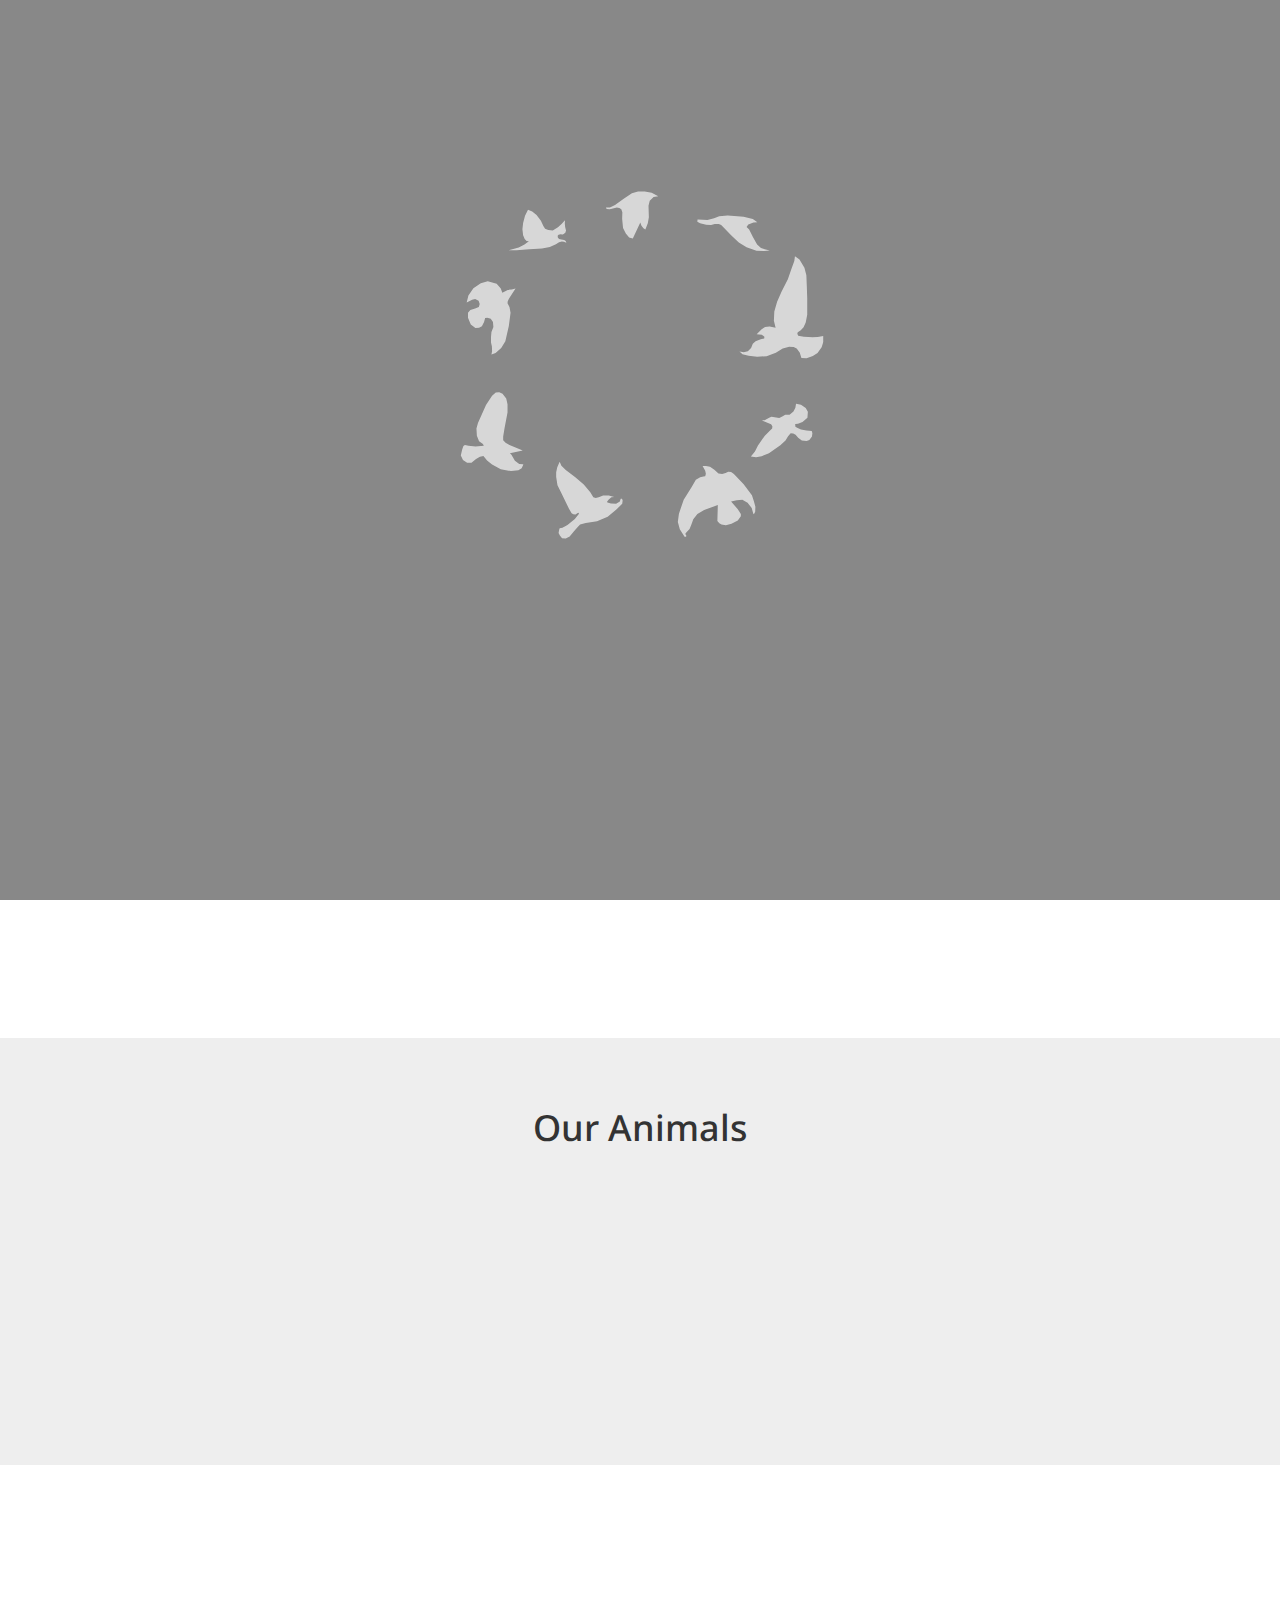
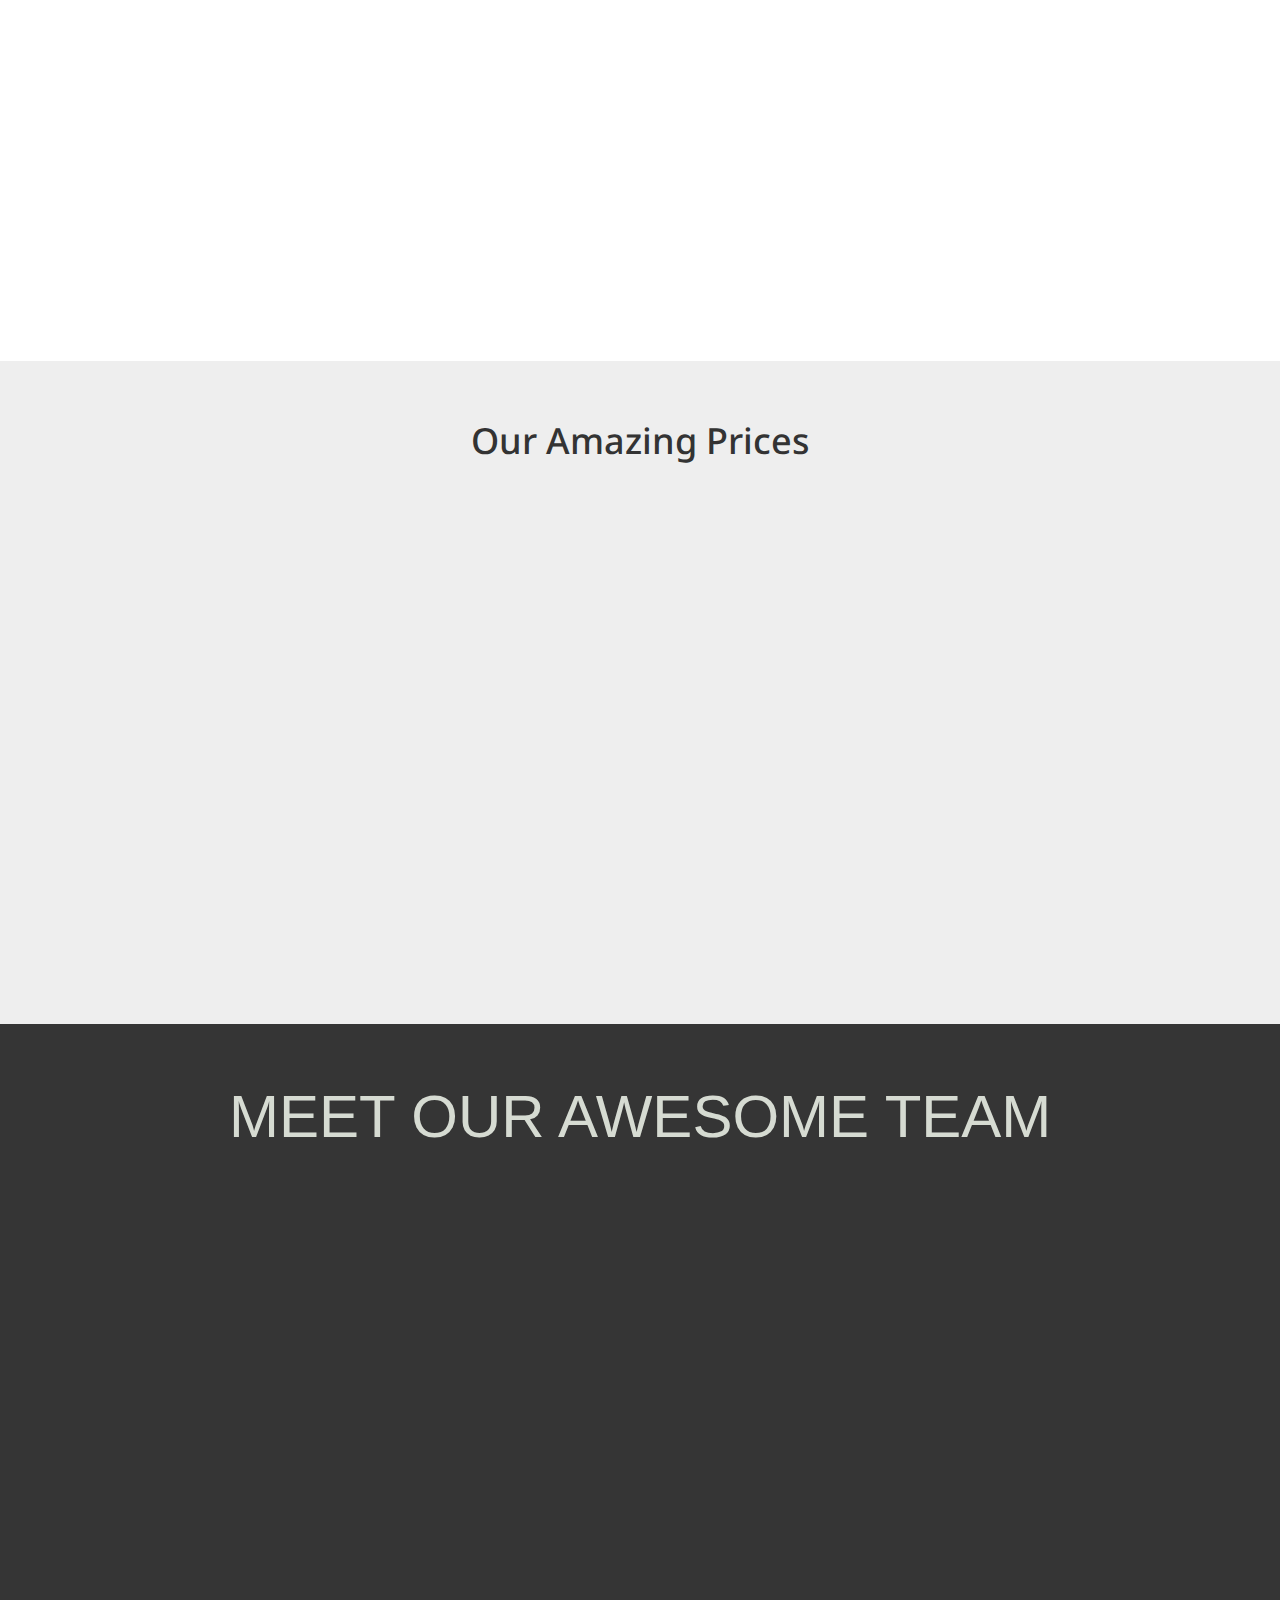
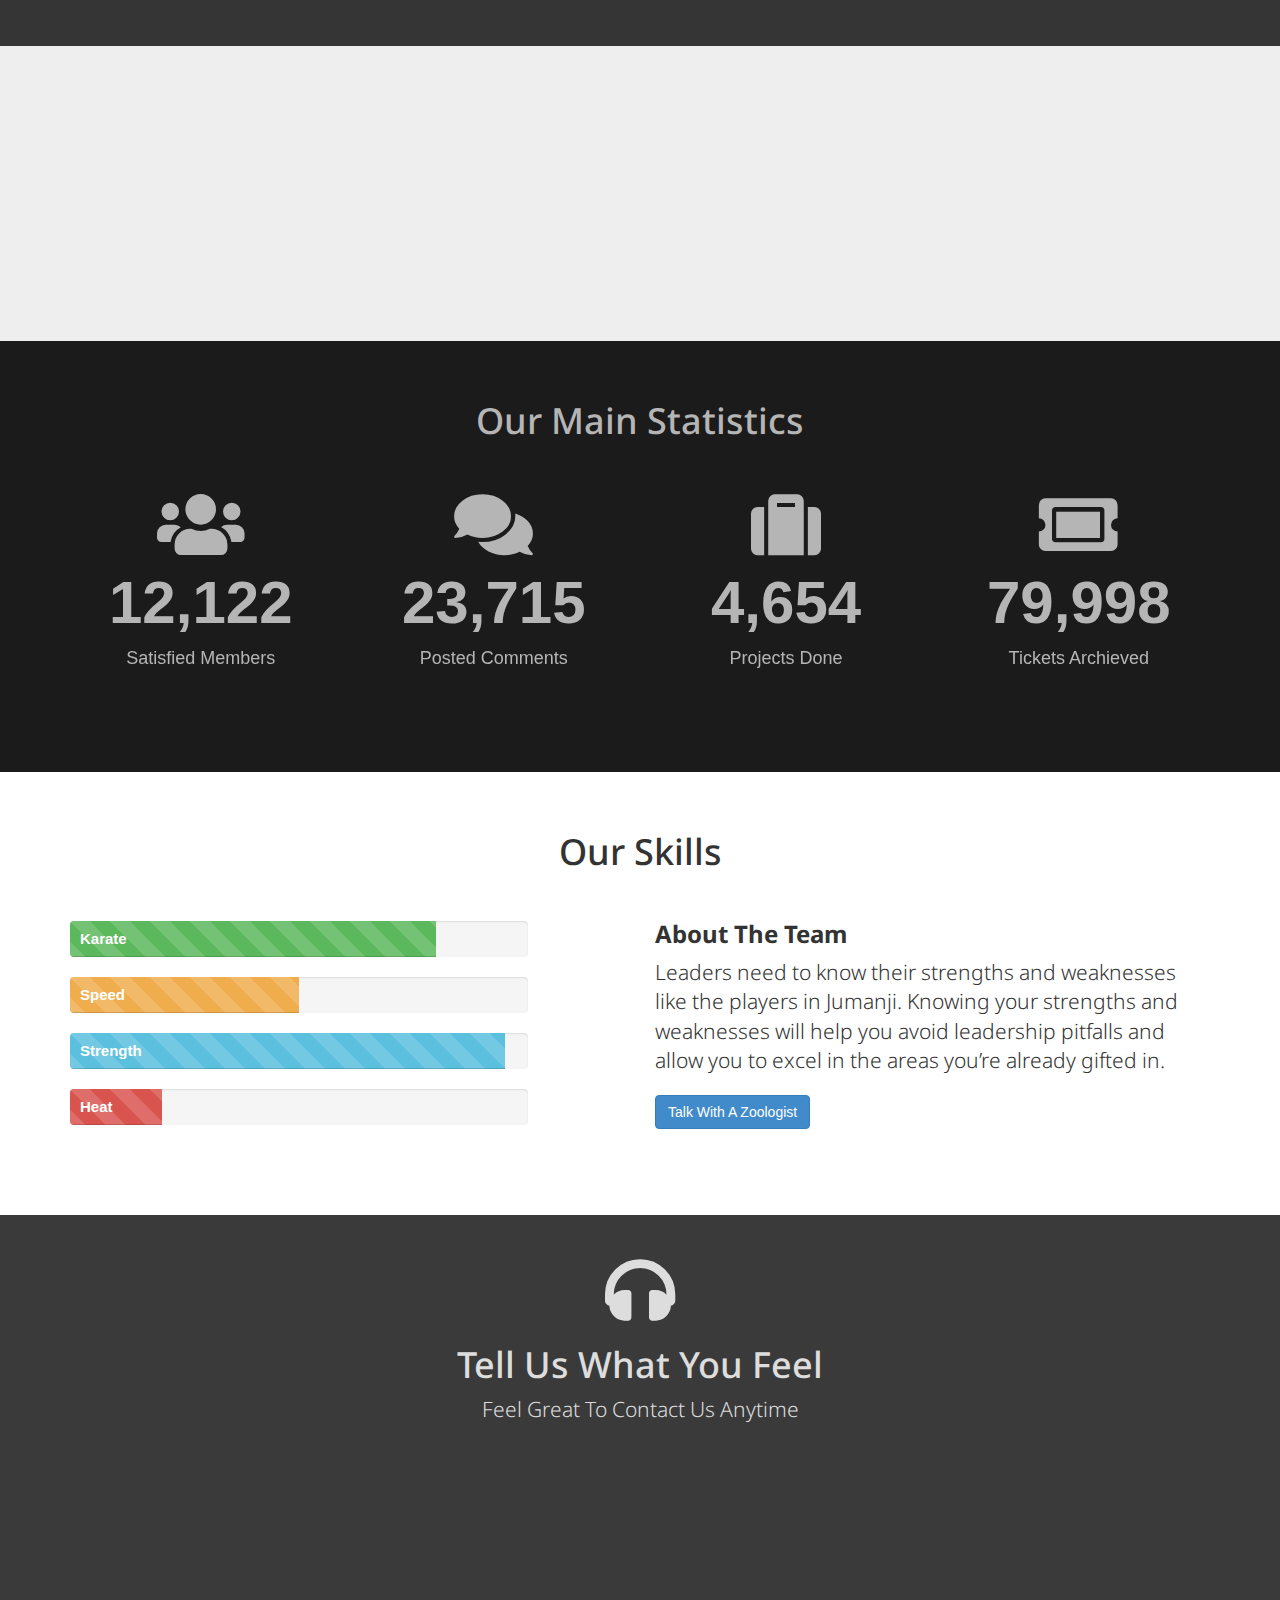
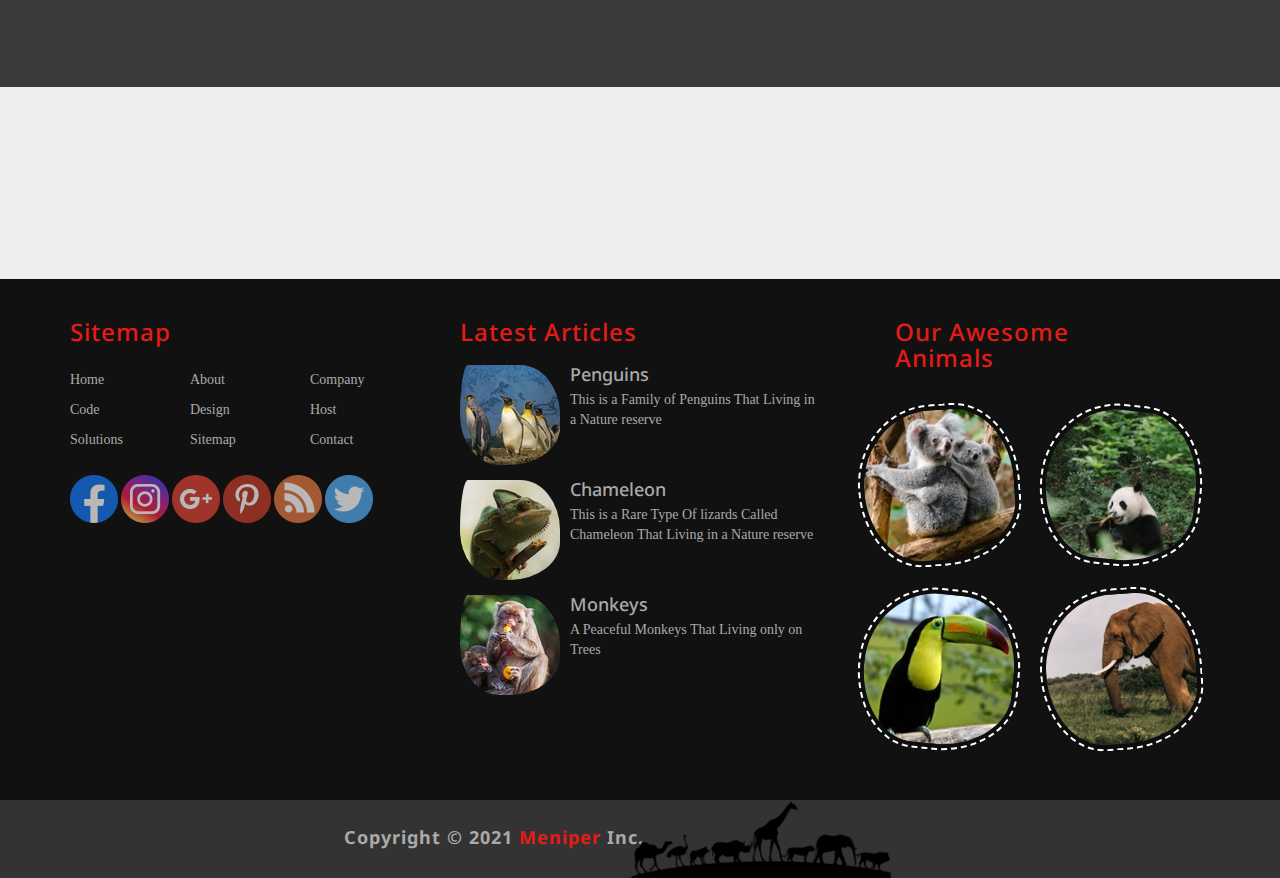
<file: index.html>
<!DOCTYPE html>
<html lang="en">
    <head>
        <meta charset="UTF-8" />
        <!-- IE Compatibility Meta -->
        <meta http-equiv="X-UA-Compatible" content="IE=edge">
        <!-- First Mobile Meta -->
        <meta name="viewport" content="width=device-width, initial-scale=1">
        <title>Bootstrap 3 Design [1] Home</title>
        <link rel='stylesheet' href='css/bootstrap.css' />
        <link rel='stylesheet' href='https://use.fontawesome.com/releases/v5.0.4/css/all.css' />
        <link rel='stylesheet' href='css/style.css' />
        <link rel='stylesheet' href='css/media.css'>
        <link rel='stylesheet' href='css/default_theme.css' />
        <link rel='stylesheet' href='css/hover.css' />
        <link rel='stylesheet' href='css/animate.css' />
        <link rel='stylesheet' href='http://fonts.cdnfonts.com/css/cf-jungle' />
        <link rel='stylesheet' href='http://fonts.googleapis.com/css?family=Droid+Sans:400,700' />
        <link rel='stylesheet' href='http://fonts.googleapis.com/css?family=Raleway:900' />        
        <!-- [if It IE9] -->
        <script src="js/html5shiv.min.js"></script>
        <script src="js/respond.min.js"></script>
        <![endif]-->
    </head>
    <body>
        
        <!-- Start Section Tool Box -->
        
        <section class="option-box">
            <div class="color-option">
                <h4>Color Option</h4>
                <ul class="list-unstyled">
                    <li data-value="css/default_theme.css"></li>
                    <li data-value="css/pink_theme.css"></li>
                    <li data-value="css/limegreen_theme.css"></li>
                    <li data-value="css/yellow_theme.css"></li>
                    <li data-value="css/blue_theme.css"></li>
                </ul>
            </div>
            <i class="fas fa-cog fa-3x gear-check"></i>
        </section>
        
        <!-- End Section Tool Box -->
        
        
        <!-- Start our Navbar -->
        
        <nav class="navbar navbar-inverse navbar-fixed-top" role="navigation">         
          <div class="container">
            <div class="navbar-header">               
              <button type="button" class="navbar-toggle" data-toggle="collapse" data-target="#ournavbar">
                <span class="sr-only">Toggle navigation</span>
                <span class="icon-bar"></span>
                <span class="icon-bar"></span>
                <span class="icon-bar"></span>
              </button>          
              <a class="navbar-brand hvr-bounce-in" href="#">MENIPER<span>ZOO</span></a>
                <img class="header-logo img-responsive hidden-sm" src="images/site-logo-09.png">
            </div>
            <div class="collapse navbar-collapse" id="ournavbar">                
              <ul class="nav navbar-nav navbar-right">                
                <li class="active"><a href="index.html">Home</a></li>                
                <li><a href="about.html">About</a></li>
                <li><a href="faq.html">FAQ</a></li>                             
                <li><a href="map.html">Map</a></li>
                <li class="dropdown">
                  <a href="#" class="dropdown-toggle" data-toggle="dropdown">Services <span class="caret"></span></a>
                  <ul class="dropdown-menu" role="menu">
                    <li><a href="#">Location</a></li>
                    <li><a href="#">Free WIFI</a></li>
                    <li><a href="#">Safeguarding</a></li>
                    <li class="divider"></li>
                    <li><a href="#">Contact us</a></li>
                  </ul>               
                </li>                  
              </ul>                                  
            </div>           
          </div><!-- End Of The Container -->       
        </nav>
        
        <!-- End Of Our Navbar -->
        
        <!-- Start Carousel -->
        
        <div id="myslide" class="carousel slide hidden-xs" data-ride="carousel">
          <!-- Indicators -->
          <ol class="carousel-indicators">
            <li data-target="#myslide" data-slide-to="0" class="active"></li>
            <li data-target="#myslide" data-slide-to="1"></li>
            <li data-target="#myslide" data-slide-to="2"></li>
            <li data-target="#myslide" data-slide-to="3"></li>
          </ol>
        
          <!-- Wrapper for slides -->
          <div class="carousel-inner">
            
            <div class="item active">
              <img src="images/011.jpg" alt="Giraffe">
              <div class="carousel-caption hidden-xs wow fadeInDownBig" data-wow-delay="3s">
                <div class="Giraffe-new-class">
                <h1>Giraffe</h1>
                <p>I'm Taller Than You And You Know It ... HAHAHA</p>
                </div>
              </div>
            </div>
            
            <div class="item">
              <img src="images/022.jpg" alt="Cheetah">
              <div class="carousel-caption hidden-xs wow fadeInUp" data-wow-delay="1s">
                <div class="Cheetah-new-class">
                <h1>Cheetah</h1>
                <p class="lead">I'm The Fastest on This Planet</p>
                </div>
              </div>
            </div>
            
            <div class="item">
              <img src="images/033.jpg" alt="Rhino">
              <div class="carousel-caption hidden-xs wow hinge" data-wow-delay="4.5s">
                <div class="Rhino-new-class">
                <h1>Rhino</h1>
                <p class="lead">Stay Away From My Face!</p>
                </div>
              </div>
            </div>
            
            <div class="item">
              <img src="images/044.jpg" alt="Crocodile">
              <div class="carousel-caption hidden-xs wow fadeInLeftBig" data-wow-delay="1s">
                <div class="Crocodile-new-class">
                <h1>Crocodile</h1>
                <p>Call Me Kahawy.</p>
                <div class="btn btn-danger">Enter The Wilderness</div>
                </div>
              </div>
            </div>  

          </div>
        
          <!-- Controls -->
          <a class="left carousel-control" href="#myslide" role="button" data-slide="prev">
            <span class="glyphicon glyphicon-chevron-left"></span>
          </a>
          
          <a class="right carousel-control" href="#myslide" role="button" data-slide="next">
            <span class="glyphicon glyphicon-chevron-right"></span>
          </a>
          
        </div>        
        
        <!-- End Carousel -->
        
        <!-- Start Section About -->
        
        <section class="about text-center  wow bounceIn" data-wow-duration="2s" data-wow-offset="300">
            <h1>Visit Our New Zoo <span>Meniper'Tourism Inc.</span></h1>
            <p class="lead">Welcome To The Best ZOO Ever That Built-up By Meniper'Company With<strong> Bootstap</strong> 3.2.0 EST.2021 </p>
        </section>
        
        <!-- End Section About -->
        
        <!-- Start Section Features -->
        
        <section class="features text-center">
            <div class="container">
                <h2 class="h1">Our Animals</h2>
                <div class="row">
                    
                    <div class="col-lg-3 col-md-6">
                        
                        <div class="feat wow bounceInLeft" data-wow-duration="2s" data-wow-offset="100">
                            <span class="glyphicon glyphicon-tree-conifer"></span>
                            <h4>Giraffe</h4>
                            <p>Lorem Ipsum is simply dummy text of the printing and typesetting industry. Lorem Ipsum has been the industry's standard dummy text ever since the 1500s.</p>
                        </div>
                        
                    </div>
                    
                    <div class="col-lg-3 col-md-6">
                        
                        <div class="feat wow bounceInUp" data-wow-duration="2s" data-wow-offset="100">
                            <span class="glyphicon glyphicon-flash"></span>
                            <h4>Cheetah</h4>
                            <p>Lorem Ipsum is simply dummy text of the printing and typesetting industry. Lorem Ipsum has been the industry's standard dummy text ever since the 1500s.</p>
                        </div>
                        
                    </div>
                    
                    <div class="col-lg-3 col-md-6">
                        
                        <div class="feat wow bounceInDown" data-wow-duration="2s" data-wow-offset="100">
                            <span class="glyphicon glyphicon-fire"></span>
                            <h4>Rhino</h4>
                            <p>Lorem Ipsum is simply dummy text of the printing and typesetting industry. Lorem Ipsum has been the industry's standard dummy text ever since the 1500s.</p>
                        </div>
                        
                    </div>
                    
                    <div class="col-lg-3 col-md-6">
                        
                        <div class="feat wow bounceInRight" data-wow-duration="2s" data-wow-offset="100">
                            <span class="glyphicon glyphicon-eye-open"></span>
                            <h4>Crocodile</h4>
                            <p>Lorem Ipsum is simply dummy text of the printing and typesetting industry. Lorem Ipsum has been the industry's standard dummy text ever since the 1500s.</p>
                        </div>
                        
                    </div>                    
                    
                </div>
            </div>
            
        </section>
          
        <!-- End Section Features -->
            
        <!-- Start Testimonials section -->
        
        <section class="testimonials text-center wow flipInY" data-wow-duration="1s" data-wow-offset="200">
            
            <!-- Start Container -->
            
            <div class="container">
                
                <h2 class="h1">What Our Clients Say</h2>
                
                <!-- Start Testimonials Carousel -->
                
                <div id="carousel_testimonials" class="carousel slide" data-ride="carousel">
                
                  
                  <div class="carousel-inner">
                    
                    <div class="item active">
                        <p class="lead">The standard chunk of Lorem Ipsum used since the 1500s is reproduced below for those interested. Sections 1.10.32 and 1.10.33 from "de Finibus Bonorum et Malorum" by Cicero are also reproduced in their exact original form, accompanied by English versions from the 1914 translation by H. Rackham.</p>
                        <span>Mariam</span>
                    </div>
                    
                    <div class="item">
                        <p class="lead">The standard chunk of Lorem Ipsum used since the 1500s is reproduced below for those interested. Sections 1.10.32 and 1.10.33 from "de Finibus Bonorum et Malorum" by Cicero are also reproduced in their exact original form, accompanied by English versions from the 1914 translation by H. Rackham.</p>
                        <span>Abo Samra</span>
                    </div>
                    
                    <div class="item">
                        <p class="lead">The standard chunk of Lorem Ipsum used since the 1500s is reproduced below for those interested. Sections 1.10.32 and 1.10.33 from "de Finibus Bonorum et Malorum" by Cicero are also reproduced in their exact original form, accompanied by English versions from the 1914 translation by H. Rackham.</p>
                        <span>Kahawy</span>
                    </div>
                    
                    <div class="item">
                        <p class="lead">The standard chunk of Lorem Ipsum used since the 1500s is reproduced below for those interested. Sections 1.10.32 and 1.10.33 from "de Finibus Bonorum et Malorum" by Cicero are also reproduced in their exact original form, accompanied by English versions from the 1914 translation by H. Rackham.</p>
                        <span>El BOB</span>
                    </div>  
        
                  </div>
                  
                  <!-- Indicators -->
                  <ol class="carousel-indicators">
                    <li data-target="#carousel_testimonials" data-slide-to="0" class="active">
                        <img src="images/avatar_055.jpg" alt="Mariam" />
                    </li>
                    <li data-target="#carousel_testimonials" data-slide-to="1">
                        <img src="images/avatar_02.jpg" alt="Abo Samra" />
                    </li>
                    <li data-target="#carousel_testimonials" data-slide-to="2">
                        <img src="images/avatar_03.jpg" alt="Kahawy" />
                    </li>
                    <li data-target="#carousel_testimonials" data-slide-to="3">
                        <img src="images/avatar_04.jpg" alt="Eng.El BoB" />
                    </li>
                  </ol>
    
                </div>        
                
                <!-- End Testimonials Carousel  -->
            
            </div>
            
            <!-- End Container -->
            
        </section>
        
        <!-- End Testimonials section -->
        
        <!-- Start Section Price Table -->
        
        <section class="price_table text-center">
            <div class="container">
                
                <h2 class="h1">Our Amazing Prices</h2>
                
                <div class="row">
                    
                    <div class="col-lg-3 col-sm-6 clo-xs-12">
                        <div class="price-box wow fadeInUp" data-wow-duration="2s" data-wow-offset="200">
                            <h2 class="text-primary">Hosting</h2>
                            <p class="center-block">$40</p>
                            <ul class="list-unstyled">
                                <li>Space: 30GB</li>
                                <li>Emails: 20</li>
                                <li>Ips: 2 IP</li>
                                <li>Databases: 10</li>
                                <li>Ftp Accounts: 5</li>
                            </ul>
                            <a herf="#" class="btn btn-primary">Order Now</a>
                        </div>
                    </div>
                    
                    <div class="col-lg-3 col-sm-6 clo-xs-12">
                        <div class="price-box wow fadeInDown" data-wow-duration="2s" data-wow-offset="200">
                            <h2 class="text-success">Vps</h2>
                            <p class="center-block">$50</p>
                            <ul class="list-unstyled">
                                <li>Space: 50GB</li>
                                <li>Emails: 30</li>
                                <li>Ips: 5 IP</li>
                                <li>Databases: 20</li>
                                <li>Ftp Accounts: 10</li>
                            </ul>
                            <a herf="#" class="btn btn-success">Order Now</a>
                        </div>
                    </div>
                    
                    <div class="col-lg-3 col-sm-6 clo-xs-12">
                        <div class="price-box wow fadeInUp" data-wow-duration="2s" data-wow-offset="200">
                            <h2 class="text-info">Dedicated</h2>
                            <p class="center-block">$70</p>
                            <ul class="list-unstyled">
                                <li>Space: 80GB</li>
                                <li>Emails: 40</li>
                                <li>Ips: 8 IP</li>
                                <li>Databases: 30</li>
                                <li>Ftp Accounts: 20</li>
                            </ul>
                            <a herf="#" class="btn btn-info">Order Now</a>
                        </div>
                    </div>
                    
                    <div class="col-lg-3 col-sm-6 clo-xs-12">
                        <div class="price-box wow fadeInDown" data-wow-duration="2s" data-wow-offset="200">
                            <h2 class="text-danger">Cloud</h2>
                            <p class="center-block">$90</p>
                            <ul class="list-unstyled">
                                <li>Space: 100GB</li>
                                <li>Emails: 50</li>
                                <li>Ips: 10 IP</li>
                                <li>Databases: 50</li>
                                <li>Ftp Accounts: 40</li>
                            </ul>
                            <a herf="#" class="btn btn-danger">Order Now</a>
                        </div>
                    </div>                   
                
                </div>
            </div>
            
        </section>
        
        <!-- End Section Price Table -->
        
        <!-- Start Section Our Team -->
        
        <section class="our_team text-center">
            <div class="team">
                <div class="container">
                    <h2 class="h1 hvr-wobble-vertical">MEET OUR AWESOME TEAM</h2>
                    <div class="row">
                        
                        <div class="col-lg-3 col-sm-6">
                            <div class="person wow pulse" data-wow-duration="1s" data-wow-offset="100">
                                <img class="img-circle hvr-grow" src="images/Karen-Gillan-02.jpg" alt="Karen Gillan" />
                                <h3>Karen Gillan</h3>
                                <p>Ruby Roundhouse aka "The Killer of Men" is once again a force to be reckoned with in The Next Level.</p>
                                <i class="fab fa-google-plus fa-2x"></i>
                                <i class="fab fa-instagram fa-2x"></i>
                                <i class="fab fa-twitter fa-2x"></i>
                                <i class="fab fa-facebook fa-2x"></i>
                            </div>
                        </div>
                        
                        <div class="col-lg-3 col-sm-6">
                            <div class="person wow pulse" data-wow-duration="1s" data-wow-offset="100">
                                <img class="img-circle hvr-shrink" src="images/Kevin-Hart-02.jpg" alt="Kevin Hart" />
                                <h3>Kevin Hart</h3>
                                <p>Dr. Bravestone, Franklin Finbar once again fulfills the role of being a useful sidekick and wealth of knowledge.</p>
                                <i class="fab fa-google-plus fa-2x"></i>
                                <i class="fab fa-instagram fa-2x"></i>
                                <i class="fab fa-twitter fa-2x"></i>
                                <i class="fab fa-facebook fa-2x"></i>
                            </div>
                        </div>
                        
                        <div class="col-lg-3 col-sm-6">
                            <div class="person wow pulse" data-wow-duration="1s" data-wow-offset="100">
                                <img class="img-circle hvr-grow"  src="images/Dwayne-Johnson-02.jpg" alt="Dwayne Johnson" />
                                <h3>Dwayne Johnson</h3>
                                <p>The famous international explorer Doctor Xavier 'Smolder' Bravestone is the main hero in the Jumanji video game.</p>
                                <i class="fab fa-google-plus fa-2x"></i>
                                <i class="fab fa-instagram fa-2x"></i>
                                <i class="fab fa-twitter fa-2x"></i>
                                <i class="fab fa-facebook fa-2x"></i>
                            </div>
                        </div>
                        
                        <div class="col-lg-3 col-sm-6">
                            <div class="person wow pulse" data-wow-duration="1s" data-wow-offset="100">
                                <img class="img-circle hvr-shrink"  src="images/Jack-Black-02.jpg" alt="Jack Black" />
                                <h3>Jack Black</h3>
                                <p>The professor Shelly Oberon returns in The Next Level and is the character who receives the most changes in the sequel.</p>
                                <i class="fab fa-google-plus fa-2x"></i>
                                <i class="fab fa-instagram fa-2x"></i>
                                <i class="fab fa-twitter fa-2x"></i>
                                <i class="fab fa-facebook fa-2x"></i>
                            </div>
                        </div>                        
                        
                    </div>
                </div>
            </div>
        </section>
        
        <!-- End Section Our Team -->
        
        <!-- Start Section Subscribe -->
        
        <section class="subscribe text-center">
            <div class="container wow fadeInUp" data-wow-duration="1s" data-wow-offset="200">
                <h2 class="h1 hvr-push">Keep In Touch</h2>
                <p class="lead">Sign Up To Become A Future Zoologist !</p>
                <form class="form-inline">
                    <input class="form-control input-lg" type="text" placeholder="Write Your Email">
                    <button class="btn btn-danger btn-lg"><i class="fas fa-edit"></i>Subscribe</button>
                </form>
            </div>
        </section>
        
        <!-- End Section Subscribe -->
        
        <!-- Start Section Statistics -->
        
        <section class="statistics text-center">
            <div class="data">
                <div class="container">
                    <h2 class="h1">Our Main Statistics</h2>
                    <div class="row">
                        
                        <div class="col-md-3 col-sm-6">
                            <div class="stats hvr-pop">
                                <i class="fas fa-users fa-5x"></i>
                                <p>12,122</p>
                                <span>Satisfied Members</span>
                            </div>
                        </div>
                        
                        <div class="col-md-3 col-sm-6">
                            <div class="stats hvr-pop">
                                <i class="fas fa-comments fa-5x"></i>
                                <p>23,715</p>
                                <span>Posted Comments</span>
                            </div>
                        </div>
                        
                        <div class="col-md-3 col-sm-6">
                            <div class="stats hvr-pop">
                                <i class="fas fa-suitcase fa-5x"></i>
                                <p>4,654</p>
                                <span>Projects Done</span>
                            </div>
                        </div>
                        
                        <div class="col-md-3 col-sm-6">
                            <div class="stats hvr-pop">
                                <i class="fas fa-ticket-alt fa-5x"></i>
                                <p>79,998</p>
                                <span>Tickets Archieved</span>
                            </div>
                        </div>                        
                        
                    </div>
                </div>
            </div>

        </section>
        
        <!-- End Section Statistics -->
        
        <!-- Start Section Our Skills -->
        
        <section class="our-skills">
            <div class="container">
                <h2 class="text-center h1">Our Skills</h2>
                <div class="row">
                    
                    <!-- Start Progress Skills -->
                    
                    <div class="col-md-5">
                        <div class="skills-progress">
                            <div class="progress">
                                <div class="progress-bar progress-bar-success progress-bar-striped active" role="progressbar" aria-valuenow="80" aria-valuemin="0" aria-vlauemax="100" style="width:80%">
                                    Karate
                                </div>
                            </div>
                            <div class="progress">
                                <div class="progress-bar progress-bar-warning progress-bar-striped" role="progressbar" aria-valuenow="50" aria-valuemin="0" aria-vlauemax="100" style="width:50%">
                                    Speed
                                </div>
                            </div>
                            <div class="progress">
                                <div class="progress-bar progress-bar-info progress-bar-striped active" role="progressbar" aria-valuenow="95" aria-valuemin="0" aria-vlauemax="100" style="width:95%">
                                    Strength
                                </div>
                            </div>
                            <div class="progress">
                                <div class="progress-bar progress-bar-danger progress-bar-striped" role="progressbar" aria-valuenow="20" aria-valuemin="0" aria-vlauemax="100" style="width:20%">
                                    Heat
                                </div>
                            </div>                                 
                        </div>
                    </div>
                    
                    <!-- End Progress Skills -->
                    
                    <!-- Start Team Info -->
                    
                    <div class="col-md-6 col-md-offset-1">
                        <div class="skills-info">
                            <h3>About The Team</h3>
                            <p class="lead">Leaders need to know their strengths and weaknesses like the players in Jumanji. Knowing your strengths and weaknesses will help you avoid leadership pitfalls and allow you to excel in the areas you’re already gifted in.</p>
                            <button type="button" class="btn btn-primary">Talk With A Zoologist</button>
                        </div>
                    </div>
                    
                    <!-- End Team Info -->                    
                    
                </div>
            </div>
        </section>
        
        <!-- End Section Our Skills -->
        
        
        <!-- Start Section Contact Us -->
        
        <section class="contact-us text-center">
            <div class="fields">
                <div class="container">
                    <div class="row">
                        <i class="fas fa-headphones fa-5x hvr-buzz-out"></i>
                        <h2 class="h1">Tell Us What You Feel</h2>
                        <p class="lead">Feel Great To Contact Us Anytime</p>
                        
                        <!-- Start Contact Form -->
                        
                        <form role="form">
                            <div class="col-md-6 wow bounceInLeft" data-wow-duration="1s" data-wow-offset="100">
                                <div class="form-group">
                                    <input type="text" class="form-control input-lg" placeholder="Username">
                                </div>
                                <div class="form-group">
                                    <input type="text" class="form-control input-lg" placeholder="Email">
                                </div>
                                <div class="form-group">
                                    <input type="text" class="form-control input-lg" placeholder="Cell Phone">
                                </div>
                            </div>
                            <div class="col-md-6 wow bounceInRight" data-wow-duration="1s" data-wow-offset="100">
                                <div class="form-group">
                                    <textarea class="form-control input-lg" placeholder="Write Your Message"></textarea>
                                </div>
                                <button type="button" class="btn btn-danger btn-lg btn-block">Contact Us</button>
                            </div>
                        </form>
                        
                        <!-- Start Contact Form -->
                    </div>
                    
                </div>
            </div>
        </section>
        
        <!-- End Section Contact Us -->
        
        <!-- Start Section Our Clients -->
        
        <div class="our-clients">
            <div class="container">
                <div class="row">
                    <ul class="list-unstyled">
                        <li class="col-md-2 col-xs-4">
                            <img class="img-responsive center-block wow bounceIn" src="images/our-clients/CNN.png" alt="CNN" data-wow-duration=".5s" data-wow-delay=".5s" />
                        </li>
                        <li class="col-md-2 col-xs-4">
                            <img class="img-responsive center-block wow bounceIn" src="images/our-clients/ABC.png" alt="ABC" data-wow-duration=".5s" data-wow-delay="1s" />
                        </li>
                        <li class="col-md-2 col-xs-4">
                            <img class="img-responsive center-block wow bounceIn" src="images/our-clients/WSJ.png" alt="WSJ" data-wow-duration=".5s" data-wow-delay="1.5s" />
                        </li>
                        <li class="col-md-2 col-xs-4">
                            <img class="img-responsive center-block wow bounceIn" src="images/our-clients/NYT.png" alt="NYT" data-wow-duration=".5s" data-wow-delay="2s" />
                        </li>
                        <li class="col-md-2 col-xs-4">
                            <img class="img-responsive center-block wow bounceIn" src="images/our-clients/time2c.png" alt="time2c" data-wow-duration=".5s" data-wow-delay="2.5s" />
                        </li>
                        <li class="col-md-2 col-xs-4">
                            <img class="img-responsive center-block wow bounceIn" src="images/our-clients/UNI.png" alt="UNI" data-wow-duration=".5s" data-wow-delay="3s" />
                        </li>
                    </ul>
                </div>
            </div>
        </div>
        
        <!-- Start Section Our Clients -->
        
        <!-- Start Section Ultimate Footer -->
        
        <section class="footer">
            <div class="container">
                <div class="row">
                    <div class="col-lg-4 col-md-6">
                        <h3>Sitemap</h3>
                        <ul class="list-unstyled three-columns">
                            <li>Home</li>
                            <li>About</li>
                            <li>Company</li>
                            <li>Code</li>
                            <li>Design</li>
                            <li>Host</li>
                            <li>Solutions</li>
                            <li>Sitemap</li>
                            <li>Contact</li>
                        </ul>
                        <ul class="list-unstyled social-list">
                            <li><img src="images/social-bookmarks/facebook-3.png" alt="Facebook">
                            <li><img src="images/social-bookmarks/instagram.png" alt="Instagram"></li>                            
                            <li><img src="images/social-bookmarks/gplus-02.png" alt="Gplus"></li>
                            <li><img src="images/social-bookmarks/pinterest.png" alt="Pinterest"></li>
                            <li><img src="images/social-bookmarks/rss.png" alt="Rss"></li>
                            <li><img src="images/social-bookmarks/twitter.png" alt="Twitter"></li>
                        </ul>
                    </div>
                    <div class="col-lg-4 col-md-6">
                        <h3>Latest Articles</h3>
                        <div class="media">
                            <a class="pull-left" href="#">
                                <img class="media-object" src="images/articals/penguins-01.jpg" alt="Penguins" />
                            </a>
                            <div class="media-body">
                                <h4 class="media-heading">
                                    Penguins
                                </h4>
                                This is a Family of Penguins That Living in a Nature reserve
                            </div>
                        </div>
                        
                        <div class="media">
                            <a class="pull-left" href="#">
                                <img class="media-object" src="images/articals/lizard-01.jpg" alt="Yellow and Green Coated Lizard" />
                            </a>
                            <div class="media-body">
                                <h4 class="media-heading">
                                    Chameleon
                                </h4>
                                This is a Rare Type Of lizards Called Chameleon That Living in a Nature reserve
                            </div>
                        </div>
                        
                        <div class="media">
                            <a class="pull-left" href="#">
                                <img class="media-object" src="images/articals/monkeys-01.jpg" alt="Monkeys" />
                            </a>
                            <div class="media-body">
                                <h4 class="media-heading">
                                    Monkeys
                                </h4>
                                A Peaceful Monkeys That Living only on Trees
                            </div>                            
                        </div>
                        
                    </div>
                    <div class="col-lg-4">
                        <div class="our-awesome-animals">
                        <h3 class="o-a-a">Our Awesome Animals</h3>
                        <img class="img-thumbnail animal-1" src="images/our-awesome-animals/koala-bears.jpg" alt="Koala" />
                        <img class="img-thumbnail animal-2" src="images/our-awesome-animals/panda.jpg" alt="Panda" />
                        <img class="img-thumbnail animal-3" src="images/our-awesome-animals/toucan.jpg" alt="touca" />
                        <img class="img-thumbnail animal-4" src="images/our-awesome-animals/elephant.jpg" alt="Elephant" />                            
                        </div>
                    </div>                    
                </div>
            </div>
            <div class="copyright text-center">
                <div class="container">
                    <div class="row">
                        <div class="copyright-text col-md-9">
                            Copyright &copy; 2021 <span>Meniper </span>Inc.
                        </div>
                        <div class="col-md-3">
                            <div class="copyright-logo hidden-md hidden-sm">
                                <img class="img-responsive" src="images/footer-logo-02.png" alt="ZOOLOGO">                                
                            </div>                            
                        </div>
                    </div>
                </div>
            </div>
        </section>
        
        <!-- End Section Ultimate Footer -->
        
        <!-- Start Section Loading -->
        
        <section class="loading-overlay">
            <svg class="spinner" viewBox="0 0 100 100" height="150px" width="150px">
              <clipPath id="clip3">
                <path d="M 43.694984,19.925946 44.437766,19.893651 45.374318,19.441523 47.053652,18.246612 48.506922,17.277765 49.637243,16.922521 H 50.864449 L 52.156245,17.180881 53.38345,17.826778 52.511488,17.955958 51.801001,18.666445 51.574937,19.570702 51.607232,20.668729 51.639526,21.73446 51.445757,22.832486 50.993629,23.995102 50.638385,23.769038 50.250846,23.220025 50.057077,22.703306 48.668397,25.642141 47.990204,25.448372 47.376601,24.737884 46.859883,23.704448 46.698409,22.057409 46.730703,20.765613 46.536934,20.248895 46.18169,19.990536 45.697267,19.893651 45.180549,20.055126 44.405471,20.248895 43.824163,20.184305 Z" />
                <path d="M 25.674436,27.805899 27.54754,27.321476 28.613271,26.740168 29.420643,26.15886 29.00081,26.09427 28.645566,25.739026 28.354912,25.060833 28.225732,23.930512 28.354912,22.767896 28.710156,21.443806 29.259169,20.34578 30.034246,20.636434 30.841618,21.314626 31.648991,22.348063 32.101119,23.349204 32.424068,23.833628 33.005376,24.091987 33.845043,24.156576 34.81389,23.542974 35.524377,22.929371 36.105685,22.283473 36.07339,22.897076 36.13798,23.510679 36.299454,24.188871 36.170275,24.57641 35.718146,24.899359 35.266018,24.867064 34.910774,24.963949 34.7493,25.157718 34.781595,25.448372 35.007659,25.739026 35.427492,25.835911 35.944211,25.932795 36.234865,26.126565 36.364044,26.449514 35.911916,26.255744 35.524377,26.223449 35.007659,26.320334 34.426351,26.707873 33.29603,27.224591 31.84276,27.515245 29.485233,27.644424 27.127706,27.805899 Z" />
                <path d="M 60.655324,22.143375 62.48733,22.223027 63.721943,21.904418 64.677772,21.506156 66.230994,21.386677 69.178134,21.625634 70.890661,22.023896 71.727012,22.62129 71.01014,22.700942 70.054311,23.059378 69.735701,23.537293 70.213615,23.975381 70.930487,25.409125 71.687185,26.763216 72.404057,27.400435 73.081103,27.639393 74.036932,27.87835 72.961624,27.958002 71.567707,27.918176 69.735701,27.280957 68.301957,26.40478 66.828387,25.010862 65.673427,23.816076 65.036208,23.13903 64.598119,22.939899 H 63.841421 L 63.164376,23.13903 62.248373,23.099204 61.133239,22.820421 60.615498,22.541637 Z" />
                <path d="M 68.421436,46.556844 69.21796,46.716149 69.974658,46.517018 70.572051,45.919625 70.890661,45.123101 71.408402,44.685012 72.364231,44.326576 73.00145,44.167271 73.041277,43.848662 72.563362,43.4504 72.085448,43.410573 71.607533,43.370747 72.523536,42.454744 73.160755,42.056482 73.997106,41.937003 75.11224,42.175961 74.79363,40.901522 74.873283,39.188995 75.391023,37.356989 76.227374,35.485157 77.382334,33.215063 78.019553,31.343231 78.57712,29.829834 78.696599,28.953658 79.53295,29.551051 80.448953,31.064447 80.807388,32.458365 80.887041,34.409849 80.966693,36.719769 V 39.746562 L 80.68791,41.220132 80.289648,42.096308 79.771907,42.653875 79.21434,43.012311 79.134687,43.291095 79.293992,43.649531 80.329474,43.848662 81.962349,43.928314 82.918178,43.888488 83.953659,43.689357 V 44.764665 L 83.63505,45.800146 82.878352,46.835628 82.002175,47.393195 80.847215,47.831283 79.891386,47.791457 79.572776,46.755975 79.015209,46.039104 78.457642,45.720494 77.621291,45.680668 76.426505,46.039104 75.152066,46.795802 73.439539,47.433021 71.687185,47.5525 70.133963,47.353369 68.979003,47.074585 Z" />
                <path d="M 72.547118,59.319829 73.081103,59.301233 73.917453,58.863144 74.355542,58.664013 75.191892,58.783492 75.789285,58.902971 76.346852,58.624187 76.904419,58.305577 77.700944,58.265751 78.417816,57.708184 78.776252,56.991312 78.89573,56.234614 79.811733,56.433745 80.68791,57.031139 81.086172,57.74801 81.00652,58.863144 80.090517,59.619843 79.254166,59.938452 78.736425,60.018105 78.776252,60.496019 79.094861,60.69515 79.811733,61.01376 80.807388,61.212891 81.803044,61.292544 81.922522,61.690806 81.84287,62.328025 81.364955,62.965245 80.847215,63.164376 79.971038,63.044897 79.293992,62.566982 78.816078,62.009415 78.377989,61.770458 77.900075,61.730632 77.42216,62.288199 76.944246,63.044897 75.988417,63.921074 73.877627,65.394644 72.523536,65.952211 71.488054,66.151342 70.532225,66.031863 71.288923,65.076034 71.84649,64.000726 73.081103,62.208546 74.036932,61.252717 74.47502,60.814629 74.514847,60.416367 74.275889,60.057931 73.598844,59.779147 Z" />
                <path d="M 61.59399,67.789597 H 62.197459 L 62.961852,67.910291 63.766476,68.473528 64.530869,69.157459 65.2148,69.278152 65.858499,69.076996 66.341274,68.835609 66.86428,68.87584 67.387285,69.278152 69.19769,71.16902 70.726476,73.18058 71.088557,74.307054 71.370176,75.312835 71.329944,76.238153 71.088557,76.720927 70.967863,76.560002 70.686245,75.554222 69.921852,74.588673 68.956303,74.025436 67.910291,74.105898 66.86428,74.347286 68.111447,75.795609 68.674684,76.680696 V 77.083008 L 68.111447,77.887632 66.944742,78.491101 65.89873,78.772719 65.094106,78.611794 64.691794,78.370407 64.329713,77.968095 64.410175,74.990985 61.875609,75.916303 60.628441,76.680696 59.864048,77.646245 59.501967,78.652026 59.180117,79.45665 58.697343,79.939424 58.415724,80.261274 V 80.422199 L 58.576649,80.663586 58.536418,80.864742 H 58.254799 L 57.369713,79.496881 57.007632,78.12902 57.208788,76.600234 58.093875,74.025436 59.542198,71.732257 60.346823,70.324164 61.151447,69.881621 61.754915,69.720696 62.076765,69.680465 62.197459,69.19769 62.076765,68.634453 Z" />
                <path d="M 35.121851,66.984973 34.679307,67.990754 34.478151,68.916071 V 69.801158 L 34.719539,71.329944 35.363238,72.657575 36.851793,75.674916 37.334568,76.519771 37.656417,76.720927 38.05873,76.761158 38.461042,76.47954 38.621967,76.439309 38.702429,76.600234 37.938036,77.606014 36.570175,78.692257 35.644857,79.215263 35.121851,79.295725 35.041388,79.537112 34.920695,80.180812 35.162082,80.663586 35.564394,81.146361 36.248325,81.186592 36.972487,80.824511 37.696649,79.939424 38.380579,79.175031 38.903585,78.611794 39.949597,78.330176 42.04162,78.008326 44.012949,77.163471 45.622198,75.83584 46.708441,74.789829 46.788903,74.186361 46.66821,73.864511 H 46.426822 L 46.265897,74.347286 45.581967,74.749598 44.616418,74.709366 43.972718,74.548442 43.892256,74.387517 44.214105,73.985205 44.69688,73.582892 45.219886,73.50243 44.214105,73.220812 43.168094,73.261043 42.36347,73.582892 41.800233,73.703586 41.357689,73.582892 40.794452,72.617343 39.587516,71.209251 38.018498,69.841389 36.248325,68.513759 35.443701,67.749366 Z" />
                <path d="M 28.282545,64.89295 25.82844,63.88717 25.104278,63.484857 24.661735,63.002083 V 62.318152 L 24.903122,60.829597 25.466359,57.892719 V 56.323701 L 25.224972,55.27769 24.541041,54.392603 23.937573,54.110984 23.293874,54.151216 22.609943,54.754684 21.483469,56.484626 19.994914,59.823817 19.713295,60.829597 19.793758,62.197459 20.19607,63.203239 20.920232,63.726245 21.081157,64.007863 19.552371,64.168788 18.22474,64.048094 17.581041,63.88717 17.299423,64.088326 17.058035,64.772256 16.816648,65.818268 17.21896,66.663123 17.983353,67.186129 H 18.787977 L 19.632833,66.502199 20.356995,66.059655 21.000694,65.938962 21.684625,66.743586 22.609943,67.507979 24.219192,68.393066 26.110059,68.714915 27.47792,68.553991 28.081388,68.19191 28.403238,67.507979 28.282544,67.467748 27.638845,67.427517 26.83422,66.783817 26.190521,65.697574 25.908903,65.415956 Z" />
                <path d="M 26.954914,34.920695 25.747978,36.771331 25.50659,37.254105 25.466359,37.656417 25.82844,38.340348 26.029596,39.38636 25.707746,41.840464 25.064047,44.656649 24.299654,45.903816 23.253642,46.829134 22.489249,47.150984 22.609943,46.547516 22.569712,45.622198 22.408787,44.898036 V 43.892256 L 22.489249,42.966938 22.85133,42.04162 22.770868,41.116302 22.368556,40.512834 21.724856,40.311678 21.322544,40.39214 21.121388,41.116302 20.719076,41.880695 20.19607,42.162313 19.512139,42.202545 18.667284,41.558845 18.144278,40.311678 V 39.38636 L 18.586821,38.903585 19.471908,38.621967 20.155839,38.340348 20.316764,37.777111 20.115608,37.173643 19.471908,36.851793 18.908671,36.972487 17.902891,37.495492 18.22474,36.208094 19.150058,34.880464 20.51792,33.914914 21.805319,33.552833 23.454798,34.035608 24.219192,34.920695 24.50081,35.685088 25.50659,35.162082 26.270983,35.08162 Z" />
              </clipPath>
              <path class="path" clip-path="url(#clip3)" d="M 69.953283,51.366174 C 69.19877,62.386066 59.653719,70.707801 48.633826,69.953283 37.613934,69.19877 29.292199,59.653719 30.046717,48.633826 30.80123,37.613934 40.346281,29.292199 51.366174,30.046717 62.386066,30.80123 70.707801,40.346281 69.953283,51.366174" />
            </svg>
        </section>
        
        <!-- End Section Loading -->
        
        <!-- Start Scroll To Top -->
        
        <div id="scroll-top">
            <i class="fas fa-chevron-up fa-3x"></i>
        </div>
        
        <!-- End Scroll To Top -->
 
        <script src="js/jquery-1.11.1.min.js"></script>
        <script src="js/bootstrap.min.js"></script>
        <script src="js/plugins.js"></script>
        <script src="js/wow.min.js"></script>
        <script>new WOW().init();</script>
        <script src="js/jquery.nicescroll.min.js"></script>
    </body>
</html>
</file>
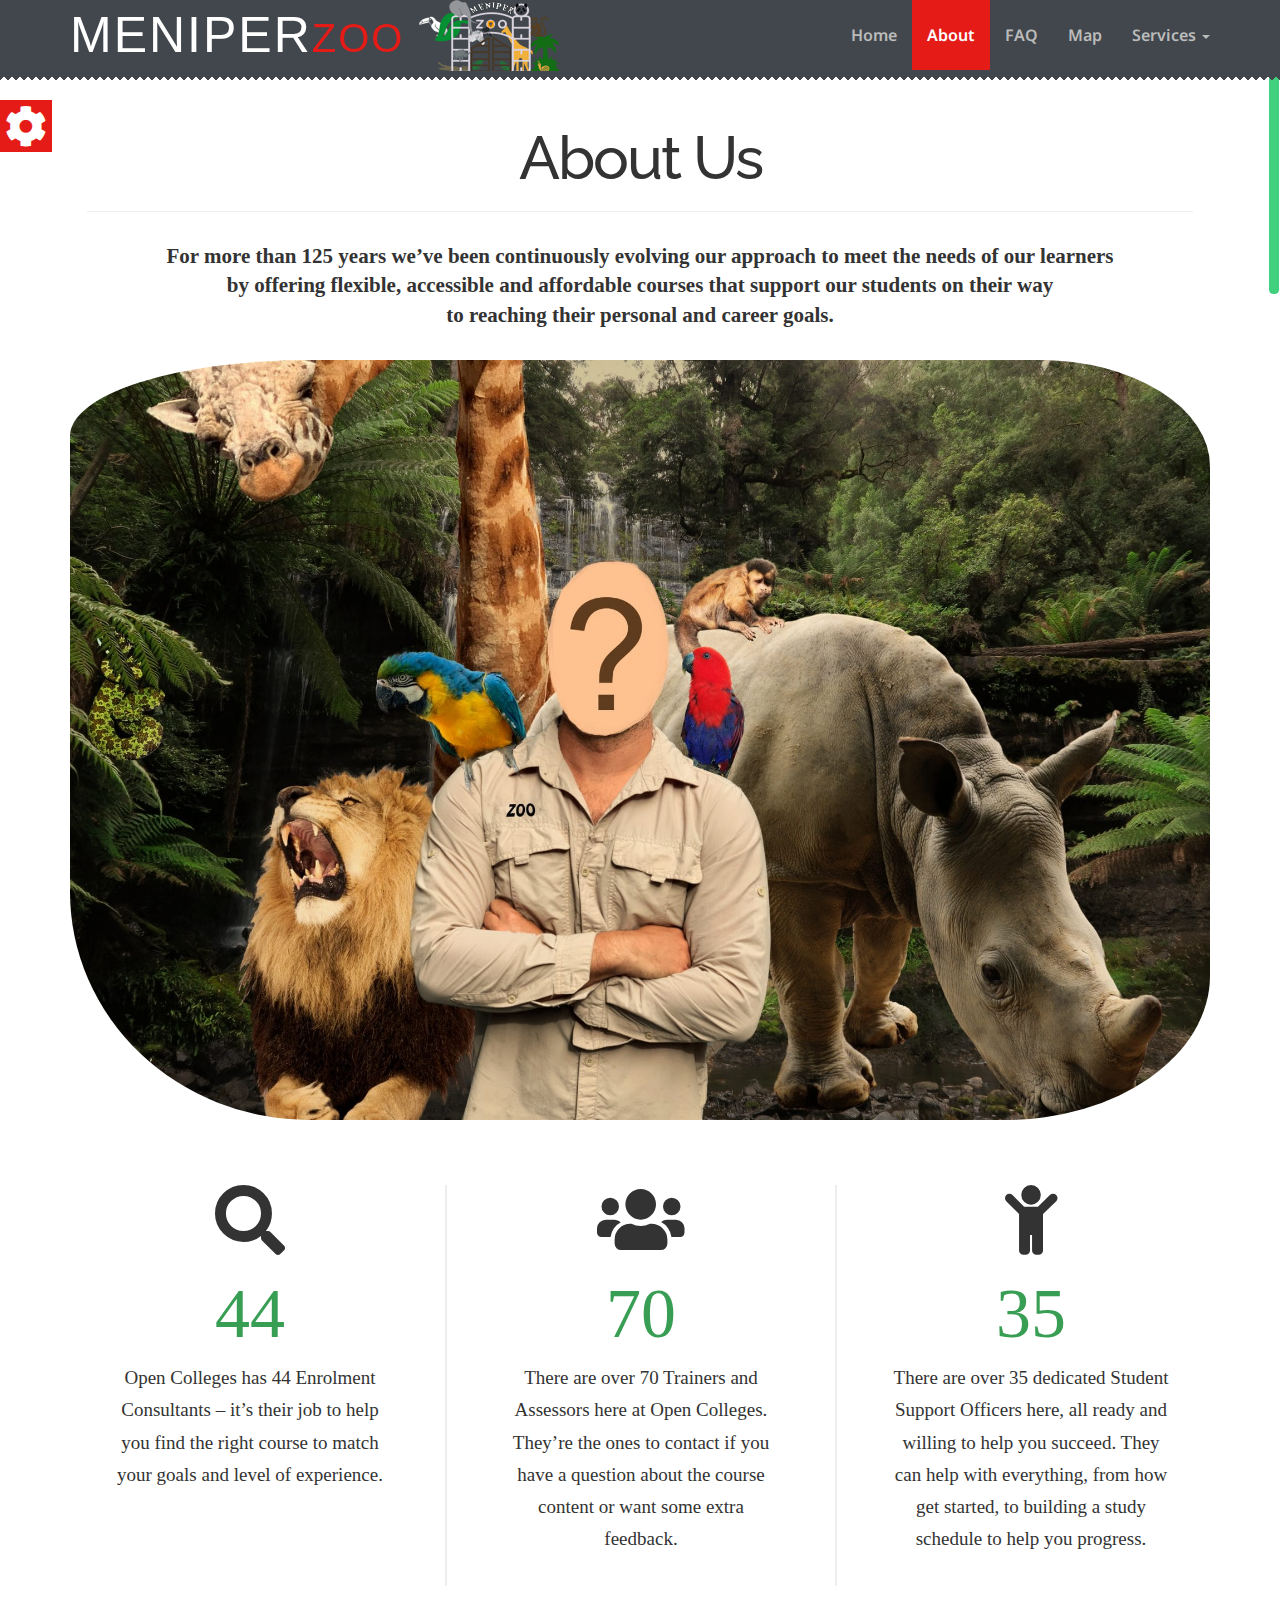
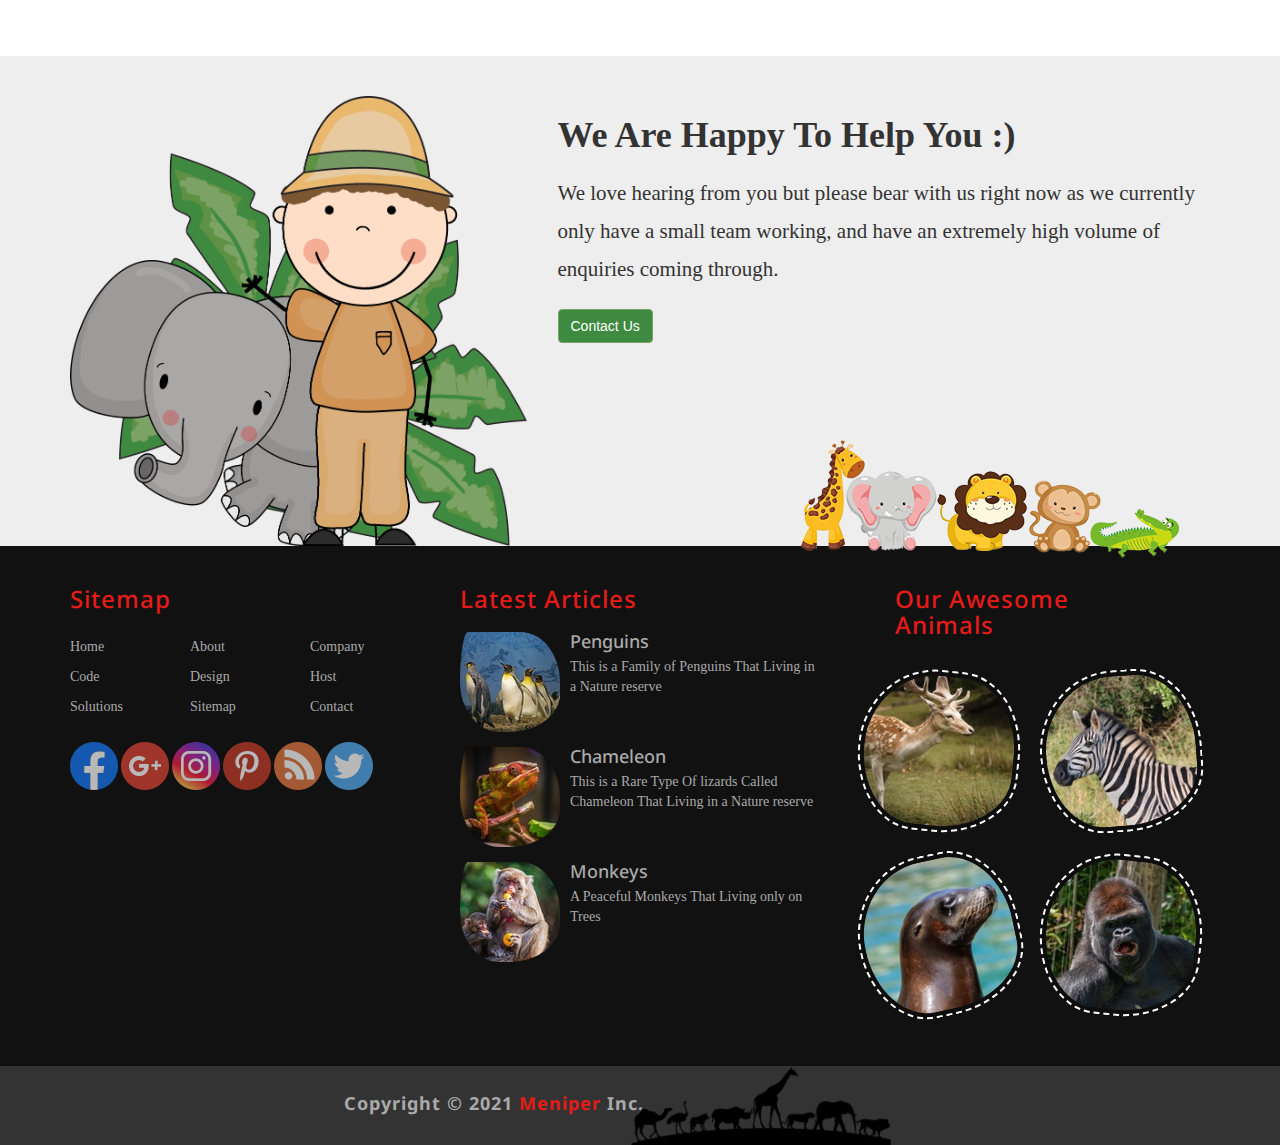
<file: about.html>
<!DOCTYPE html>
<html lang="en">
    <head>
        <meta charset="UTF-8" />
        <!-- IE Compatibility Meta -->
        <meta http-equiv="X-UA-Compatible" content="IE=edge">
        <!-- First Mobile Meta -->
        <meta name="viewport" content="width=device-width, initial-scale=1">
        <title>Bootstrap 3 Design [1] About</title>
        <link rel='stylesheet' href='css/bootstrap.css' />
        <link rel='stylesheet' href='https://use.fontawesome.com/releases/v5.0.4/css/all.css' />
        <link rel='stylesheet' href='css/style.css' />
        <link rel='stylesheet' href='css/pages.css' />
        <link rel='stylesheet' href='css/media.css' />
        <link rel='stylesheet' href='css/default_theme.css' />
        <link rel='stylesheet' href='css/hover.css' />
        <link rel='stylesheet' href='css/animate.css' />
        <link rel='stylesheet' href='http://fonts.cdnfonts.com/css/cf-jungle' />
        <link rel='stylesheet' href='http://fonts.googleapis.com/css?family=Droid+Sans:400,700' />
        <link rel='stylesheet' href='http://fonts.googleapis.com/css?family=Raleway:900' />
        <!-- [if It IE9] -->
        <script src="js/html5shiv.min.js"></script>
        <script src="js/respond.min.js"></script>
        <![endif]-->
    </head>
    <body>
        
        <!-- Start Section Tool Box -->
        
        <section class="option-box">
            <div class="color-option">
                <h4>Color Option</h4>
                <ul class="list-unstyled">
                    <li data-value="css/default_theme.css"></li>
                    <li data-value="css/pink_theme.css"></li>
                    <li data-value="css/limegreen_theme.css"></li>
                    <li data-value="css/yellow_theme.css"></li>
                    <li data-value="css/blue_theme.css"></li>
                </ul>
            </div>
            <i class="fas fa-cog fa-3x gear-check"></i>
        </section>
        
        <!-- End Section Tool Box -->
        
        
        <!-- Start our Navbar -->
        
        <nav class="navbar navbar-inverse navbar-fixed-top" role="navigation">         
          <div class="container">
            <div class="navbar-header">               
              <button type="button" class="navbar-toggle" data-toggle="collapse" data-target="#ournavbar">
                <span class="sr-only">Toggle navigation</span>
                <span class="icon-bar"></span>
                <span class="icon-bar"></span>
                <span class="icon-bar"></span>
              </button>
                <div class="nav-header">
                  <a class="navbar-brand hvr-bounce-in" href="#">MENIPER<span>ZOO</span>
                  </a>
                    <img class="header-logo img-responsive hidden-sm" src="images/site-logo-11.png">
                </div>
            </div>
            <div class="collapse navbar-collapse" id="ournavbar">                
              <ul class="nav navbar-nav navbar-right">                
                <li><a href="index.html">Home</a></li>                
                <li class="active"><a href="about.html">About</a></li>
                <li><a href="faq.html">FAQ</a></li>            
                <li><a href="map.html">Map</a></li>
                <li class="dropdown">
                  <a href="#" class="dropdown-toggle" data-toggle="dropdown">Services <span class="caret"></span></a>
                  <ul class="dropdown-menu" role="menu">
                    <li><a href="#">Location</a></li>
                    <li><a href="#">Free WIFI</a></li>
                    <li><a href="#">Safeguarding</a></li>
                    <li class="divider"></li>
                    <li><a href="#">Contact us</a></li>
                  </ul>               
                </li>                        
              </ul>                                  
            </div>           
          </div><!-- End Of The Container -->       
        </nav>
        
        <!-- End Of Our Navbar -->
        
        
        <!-- Start About Us Intro -->
        
        <section class="about-us text-center">
            <div class="container">
                <h1>About Us</h1>
                <hr>
                <p class="lead">For more than 125 years we’ve been continuously evolving our approach to meet the needs of our learners<br>by offering flexible, accessible and affordable courses that support our students on their way<br> to reaching their personal and career goals.</p>
                <img src="images/zookeeper-02.jpeg" alt="Zookeeper" >
            </div>
        </section>
        
        <!-- End About Us Intro -->
        
        <!-- Start About Features -->
        
        <section class="about-features text-center">
            <div class="container">
                <div class="row">
                    <div class="col-sm-4">
                        <i class="fas fa-search fa-5x hvr-pulse"></i>
                        <h3>44</h3>
                        <p>Open Colleges has 44 Enrolment Consultants – it’s their job to help you find the right course to match your goals and level of experience.
                        </p>                        
                    </div>
                    <div class="part-2 col-sm-4">
                        <i class="fas fa-users fa-5x hvr-bob"></i>
                        <h3>70</h3>
                        <p>There are over 70 Trainers and Assessors here at Open Colleges. They’re the ones to contact if you have a question about the course content or want some extra feedback.
                        </p>
                    </div>
                    <div class="part-3 col-sm-4">
                        <i class="fas fa-child fa-5x hvr-wobble-vertical"></i>
                        <h3>35</h3>
                        <p>There are over 35 dedicated Student Support Officers here, all ready and willing to help you succeed. They can help with everything, from how get started, to building a study schedule to help you progress.
                        </p>
                    </div>                    
                </div>
            </div>
        </section>
        
        <!-- End About Features -->
        
        <!-- Start About Zookeeper -->
        
        <section class="about-zookeeper">
            <div class="container">
                <div class="row">
                    <div class="col-sm-5">
                        <img class="img-responsive hvr-buzz-out" src="images/best-zookeeper.png" alt="Zookeeper">
                    </div>
                    <div class="col-sm-7">
                        <h2 class="h1">We Are Happy To Help You :)</h2>
                        <p class="lead">We love hearing from you but please bear with us right now as we currently only have a small team working, and have an extremely high volume of enquiries coming through.</p>
                        <a class="btn btn-primary">Contact Us</a>
                    </div>
                </div>
            </div>
        </section>
        
        <!-- End About Zookeeper -->
        
        <!-- Start Section Ultimate Footer -->
        
        <section class="footer">
            <div class="bottom-img hidden-sm"></div>
            <div class="container">
                <div class="row">
                    <div class="col-lg-4 col-md-6">
                        <h3>Sitemap</h3>
                        <ul class="list-unstyled three-columns">
                            <li>Home</li>
                            <li>About</li>
                            <li>Company</li>
                            <li>Code</li>
                            <li>Design</li>
                            <li>Host</li>
                            <li>Solutions</li>
                            <li>Sitemap</li>
                            <li>Contact</li>
                        </ul>
                        <ul class="list-unstyled social-list">
                            
                            <li><img src="images/social-bookmarks/facebook-3.png" alt="Facebook"></li>
                            <li><img src="images/social-bookmarks/gplus-02.png" alt="Gplus"></li>
                            <li><img src="images/social-bookmarks/instagram.png" alt="Instagram"></li>
                            <li><img src="images/social-bookmarks/pinterest.png" alt="Pinterest"></li>
                            <li><img src="images/social-bookmarks/rss.png" alt="Rss"></li>
                            <li><img src="images/social-bookmarks/twitter.png" alt="Twitter"></li>
                        </ul>
                    </div>
                    <div class="col-lg-4 col-md-6">
                        <h3>Latest Articles</h3>
                        <div class="media">
                            <a class="pull-left" href="#">
                                <img class="media-object" src="images/articals/penguins-01.jpg" alt="Penguins" />
                            </a>
                            <div class="media-body">
                                <h4 class="media-heading">
                                    Penguins
                                </h4>
                                This is a Family of Penguins That Living in a Nature reserve
                            </div>
                        </div>
                        
                        <div class="media">
                            <a class="pull-left" href="#">
                                <img class="media-object" src="images/articals/lizard-02.jpg" alt="Yellow and Green Coated Lizard" />
                            </a>
                            <div class="media-body">
                                <h4 class="media-heading">
                                    Chameleon
                                </h4>
                                This is a Rare Type Of lizards Called Chameleon That Living in a Nature reserve
                            </div>
                        </div>
                        
                        <div class="media">
                            <a class="pull-left" href="#">
                                <img class="media-object" src="images/articals/monkeys-01.jpg" alt="Monkeys" />
                            </a>
                            <div class="media-body">
                                <h4 class="media-heading">
                                    Monkeys
                                </h4>
                                A Peaceful Monkeys That Living only on Trees
                            </div>                            
                        </div>
                        
                    </div>
                    <div class="col-lg-4">
                        <div class="our-awesome-animals">
                        <h3 class="o-a-a">Our Awesome Animals</h3>
                        <img class="img-thumbnail animal-11" src="images/our-awesome-animals/deer-01.jpg" alt="Deer" />
                        <img class="img-thumbnail animal-22" src="images/our-awesome-animals/zebra-02.jpg" alt="Zebra" />
                        <img class="img-thumbnail animal-33" src="images/our-awesome-animals/dewgong.jpg" alt="Dewgong" />
                        <img class="img-thumbnail animal-44" src="images/our-awesome-animals/gorilla.jpg" alt="Gorilla" />                            
                        </div>
                    </div>                    
                </div>
            </div>
            <div class="copyright text-center">
                <div class="container">
                    <div class="row">
                        <div class="copyright-text col-md-9">
                            Copyright &copy; 2021 <span>Meniper </span>Inc.
                        </div>
                        <div class="col-md-3">
                            <div class="copyright-logo hidden-md hidden-sm">
                                <img class="img-responsive" src="images/footer-logo-02.png" alt="ZOOLOGO">                                
                            </div>                        
                        </div>
                    </div>
                </div>
            </div>
        </section>
        
        <!-- End Section Ultimate Footer -->
        
        
        <!-- Start Scroll To Top -->
        
        <div id="scroll-top">
            <i class="fas fa-chevron-up fa-3x"></i>
        </div>
        
        <!-- End Scroll To Top -->
 
        <script src="js/jquery-1.11.1.min.js"></script>
        <script src="js/bootstrap.min.js"></script>
        <script src="js/plugins.js"></script>
        <script src="js/wow.min.js"></script>
        <script>new WOW().init();</script>
        <script src="js/jquery.nicescroll.min.js"></script>
    </body>
</html>
</file>
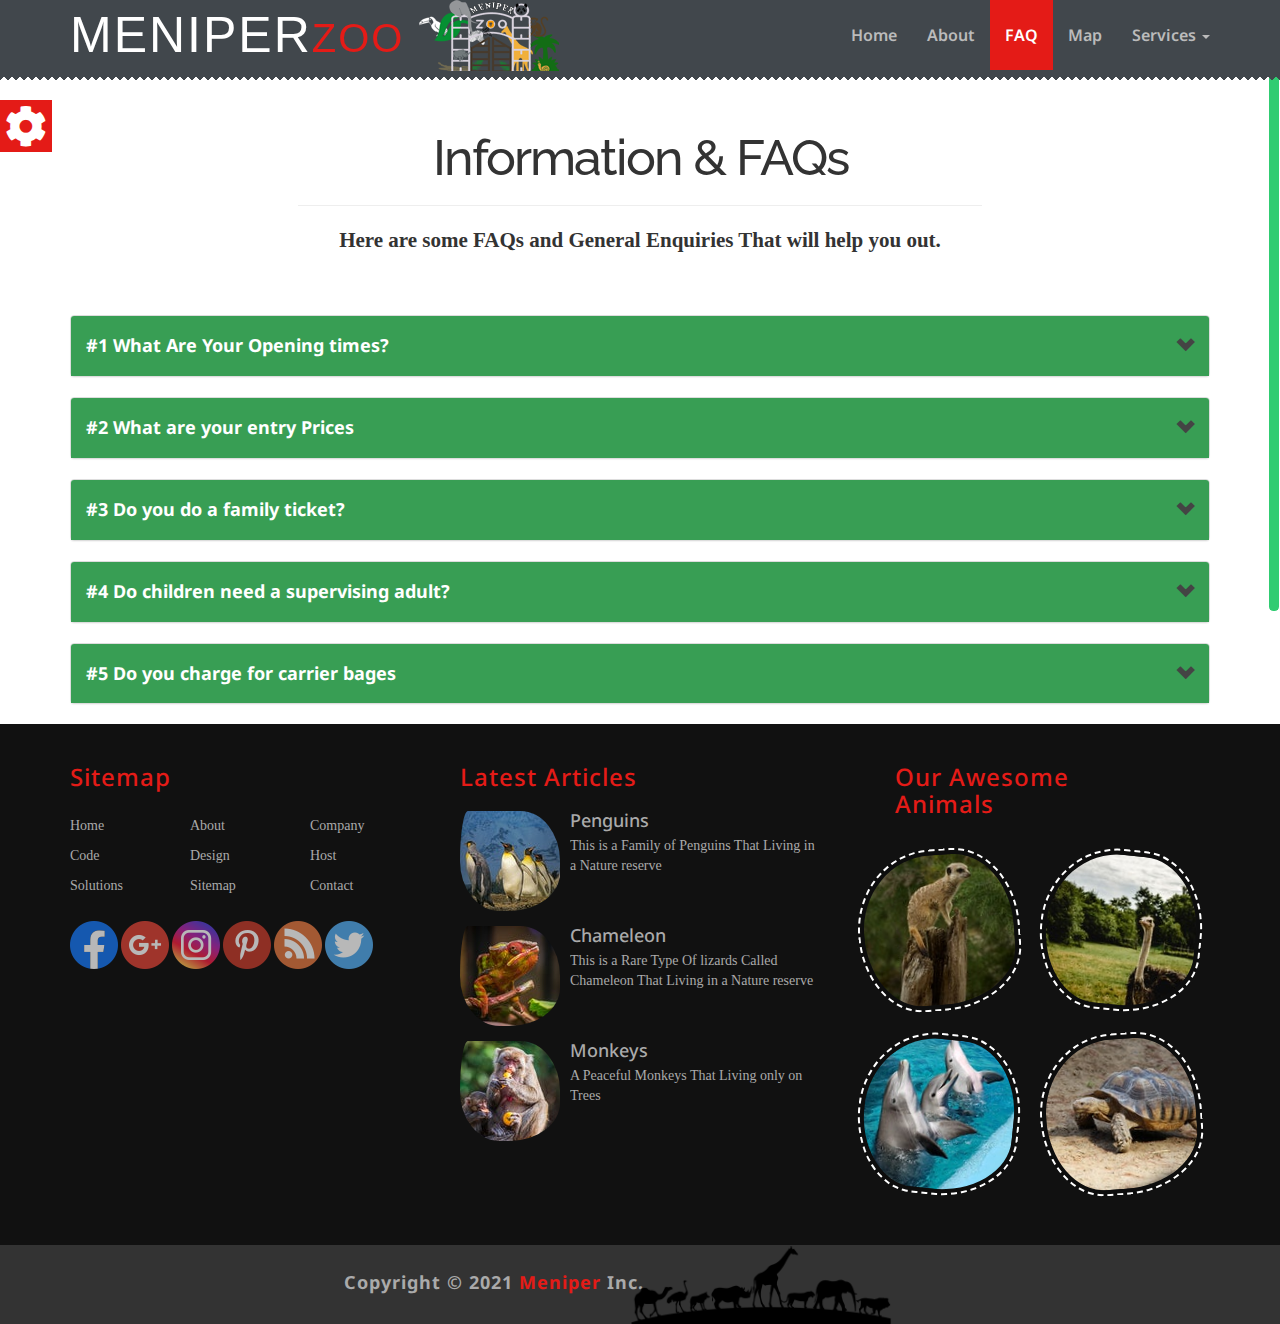
<file: faq.html>
<!DOCTYPE html>
<html lang="en">
    <head>
        <meta charset="UTF-8" />
        <!-- IE Compatibility Meta -->
        <meta http-equiv="X-UA-Compatible" content="IE=edge">
        <!-- First Mobile Meta -->
        <meta name="viewport" content="width=device-width, initial-scale=1">
        <title>Bootstrap 3 Design [1] About</title>
        <link rel='stylesheet' href='css/bootstrap.css' />
        <link rel='stylesheet' href='https://use.fontawesome.com/releases/v5.0.4/css/all.css' />
        <link rel='stylesheet' href='css/style.css' />
        <link rel='stylesheet' href='css/pages.css' />
        <link rel='stylesheet' href='css/media.css' />
        <link rel='stylesheet' href='css/default_theme.css' />
        <link rel='stylesheet' href='css/hover.css' />
        <link rel='stylesheet' href='css/animate.css' />
        <link rel='stylesheet' href='http://fonts.cdnfonts.com/css/cf-jungle' />
        <link rel='stylesheet' href='http://fonts.googleapis.com/css?family=Droid+Sans:400,700' />
        <link rel='stylesheet' href='http://fonts.googleapis.com/css?family=Raleway:900' />
        <!-- [if It IE9] -->
        <script src="js/html5shiv.min.js"></script>
        <script src="js/respond.min.js"></script>
        <![endif]-->
    </head>
    <body>
        
        <!-- Start Section Tool Box -->
        
        <section class="option-box">
            <div class="color-option">
                <h4>Color Option</h4>
                <ul class="list-unstyled">
                    <li data-value="css/default_theme.css"></li>
                    <li data-value="css/pink_theme.css"></li>
                    <li data-value="css/limegreen_theme.css"></li>
                    <li data-value="css/yellow_theme.css"></li>
                    <li data-value="css/blue_theme.css"></li>
                </ul>
            </div>
            <i class="fas fa-cog fa-3x gear-check"></i>
        </section>
        
        <!-- End Section Tool Box -->
        
        
        <!-- Start our Navbar -->
        
        <nav class="navbar navbar-inverse navbar-fixed-top" role="navigation">         
          <div class="container">
            <div class="navbar-header">               
              <button type="button" class="navbar-toggle" data-toggle="collapse" data-target="#ournavbar">
                <span class="sr-only">Toggle navigation</span>
                <span class="icon-bar"></span>
                <span class="icon-bar"></span>
                <span class="icon-bar"></span>
              </button>
                <div class="nav-header">
                  <a class="navbar-brand hvr-bounce-in" href="#">MENIPER<span>ZOO</span>
                  </a>
                    <img class="header-logo img-responsive hidden-sm" src="images/site-logo-11.png">
                </div>
            </div>
            <div class="collapse navbar-collapse" id="ournavbar">                
              <ul class="nav navbar-nav navbar-right">                
                <li><a href="index.html">Home</a></li>                
                <li><a href="about.html">About</a></li>
                <li class="active"><a href="faq.html">FAQ</a></li>           
                <li><a href="map.html">Map</a></li>
                <li class="dropdown">
                  <a href="#" class="dropdown-toggle" data-toggle="dropdown">Services <span class="caret"></span></a>
                  <ul class="dropdown-menu" role="menu">
                    <li><a href="#">Location</a></li>
                    <li><a href="#">Free WIFI</a></li>
                    <li><a href="#">Safeguarding</a></li>
                    <li class="divider"></li>
                    <li><a href="#">Contact us</a></li>
                  </ul>               
                </li>                     
              </ul>                                  
            </div>           
          </div><!-- End Of The Container -->       
        </nav>
        
        <!-- End Of Our Navbar -->
        
        <!-- Start FAQ Intro -->
        
        <section class="faq text-center">
            <div class="container">
                <h1>Information & FAQs</h1>
                <hr>
                <p class="lead">Here are some FAQs and General Enquiries That will help you out.</p>
            </div>
        </section>
        
        <!-- End FAQ Intro -->
        
        <!-- Start FAQ Accordion -->
        
        <section class="faq-questions">
            <div class="container">                
                <div class="panel-group" id="accordion" roles="tablist" aria-multiselectable="true">
                    
                    <!-- Start Question 1 -->
                    
                    <div class="panel-group" id="accordion">
                      <div class="panel panel-default">
                        <div class="panel-heading">
                          <h4 class="panel-title">
                            <a data-toggle="collapse" data-parent="#accordion" href="#collapse-one">
                              #1 What Are Your Opening times?
                            </a>
                          </h4>
                        </div>
                        <div id="collapse-one" class="panel-collapse collapse">
                          <div class="panel-body">
                              We open at 9.30am every day of the year except for Christmas Day. Our closing times vary throughout the year.
                          </div>
                        </div>
                      </div>
                    </div>                    
                    
                    <!-- End Question 1 -->
                    
                    <!-- Start Question 2 -->
                    
                    <div class="panel-group" id="accordion">
                      <div class="panel panel-default">
                        <div class="panel-heading">
                          <h4 class="panel-title">
                            <a data-toggle="collapse" data-parent="#accordion" href="#collapse-two">
                              #2 What are your entry Prices
                            </a>
                          </h4>
                        </div>
                        <div id="collapse-two" class="panel-collapse collapse">
                          <div class="panel-body">
                            Please click here to view our admission prices
                          </div>
                        </div>
                      </div>
                    </div>                    
                    
                    <!-- End Question 2 -->
                    
                    <!-- Start Question 3 -->
                    
                    <div class="panel-group" id="accordion">
                      <div class="panel panel-default">
                        <div class="panel-heading">
                          <h4 class="panel-title">
                            <a data-toggle="collapse" data-parent="#accordion" href="#collapse-three">
                              #3 Do you do a family ticket?
                            </a>
                          </h4>
                        </div>
                        <div id="collapse-three" class="panel-collapse collapse">
                          <div class="panel-body">
                            We do not offer a family ticket, as all tickets are priced individually.
                          </div>
                        </div>
                      </div>
                    </div>                    
                    
                    <!-- End Question 3 -->
                    
                    <!-- Start Question 4 -->
                    
                    <div class="panel-group" id="accordion">
                      <div class="panel panel-default">
                        <div class="panel-heading">
                          <h4 class="panel-title">
                            <a data-toggle="collapse" data-parent="#accordion" href="#collapse-four">
                              #4 Do children need a supervising adult?
                            </a>
                          </h4>
                        </div>
                        <div id="collapse-four" class="panel-collapse collapse">
                          <div class="panel-body">
                            Unfortunately we are unable to allow admittance to children under the age of 16yrs without a full paying adult or adult passholder. Children under the age of 16yrs must be supervised by a responsible adult over the age of 16yrs at all times whilst inside the park. Unsupervised children will not be granted admission.
                          </div>
                        </div>
                      </div>
                    </div>                    
                    
                    <!-- End Question 4 -->
                    
                    <!-- Start Question 5 -->
                    
                    <div class="panel-group" id="accordion">
                      <div class="panel panel-default">
                        <div class="panel-heading">
                          <h4 class="panel-title">
                            <a data-toggle="collapse" data-parent="#accordion" href="#collapse-five">
                              #5 Do you charge for carrier bages
                            </a>
                          </h4>
                        </div>
                        <div id="collapse-five" class="panel-collapse collapse">
                          <div class="panel-body">
                            Do you charge for carrier bags?
                            Yes Our Zoo does charge the required 5p for a single carrier bag. All large shops in England must charge this fee as stated by the Department for Environmental Food & Rural Affairs. All the money raised from the sale of our plastic bags is donated to Zoo’s charity, Action for the Wild.
                          </div>
                        </div>
                      </div>
                    </div>                    
                    
                    <!-- End Question 5 -->                                        
                    
                </div>
            </div>
        </section>
        
        <!-- End FAQ Accordion -->
        
        <!-- Start Section Ultimate Footer -->
        
        <section class="footer">
            <div class="container">
                <div class="row">
                    <div class="col-lg-4 col-md-6">
                        <h3>Sitemap</h3>
                        <ul class="list-unstyled three-columns">
                            <li>Home</li>
                            <li>About</li>
                            <li>Company</li>
                            <li>Code</li>
                            <li>Design</li>
                            <li>Host</li>
                            <li>Solutions</li>
                            <li>Sitemap</li>
                            <li>Contact</li>
                        </ul>
                        <ul class="list-unstyled social-list">
                            
                            <li><img src="images/social-bookmarks/facebook-3.png" alt="Facebook"></li>
                            <li><img src="images/social-bookmarks/gplus-02.png" alt="Gplus"></li>
                            <li><img src="images/social-bookmarks/instagram.png" alt="Instagram"></li>
                            <li><img src="images/social-bookmarks/pinterest.png" alt="Pinterest"></li>
                            <li><img src="images/social-bookmarks/rss.png" alt="Rss"></li>
                            <li><img src="images/social-bookmarks/twitter.png" alt="Twitter"></li>
                        </ul>
                    </div>
                    <div class="col-lg-4 col-md-6">
                        <h3>Latest Articles</h3>
                        <div class="media">
                            <a class="pull-left" href="#">
                                <img class="media-object" src="images/articals/penguins-01.jpg" alt="Penguins" />
                            </a>
                            <div class="media-body">
                                <h4 class="media-heading">
                                    Penguins
                                </h4>
                                This is a Family of Penguins That Living in a Nature reserve
                            </div>
                        </div>
                        
                        <div class="media">
                            <a class="pull-left" href="#">
                                <img class="media-object" src="images/articals/lizard-02.jpg" alt="Yellow and Green Coated Lizard" />
                            </a>
                            <div class="media-body">
                                <h4 class="media-heading">
                                    Chameleon
                                </h4>
                                This is a Rare Type Of lizards Called Chameleon That Living in a Nature reserve
                            </div>
                        </div>
                        
                        <div class="media">
                            <a class="pull-left" href="#">
                                <img class="media-object" src="images/articals/monkeys-01.jpg" alt="Monkeys" />
                            </a>
                            <div class="media-body">
                                <h4 class="media-heading">
                                    Monkeys
                                </h4>
                                A Peaceful Monkeys That Living only on Trees
                            </div>                            
                        </div>
                        
                    </div>
                    <div class="col-lg-4">
                        <div class="our-awesome-animals">
                        <h3 class="o-a-a">Our Awesome Animals</h3>
                        <img class="img-thumbnail animal-1" src="images/our-awesome-animals/Meerkat-02.jpg" alt="Koala" />
                        <img class="img-thumbnail animal-2" src="images/our-awesome-animals/ostrich-01.jpg" alt="Ostrich" />
                        <img class="img-thumbnail animal-3" src="images/our-awesome-animals/dolphins.jpg" alt="Dolphins" />
                        <img class="img-thumbnail animal-4" src="images/our-awesome-animals/turtle.jpg" alt="Turtle" />                            
                        </div>
                    </div>                    
                </div>
            </div>
            <div class="copyright text-center">
                <div class="container">
                    <div class="row">
                        <div class="copyright-text col-md-9">
                            Copyright &copy; 2021 <span>Meniper </span>Inc.
                        </div>
                        <div class="col-md-3">
                            <div class="copyright-logo hidden-md hidden-sm">
                                <img class="img-responsive" src="images/footer-logo-02.png" alt="ZOOLOGO">                                
                            </div>
                        </div>
                    </div>
                </div>
            </div>
        </section>
        
        <!-- End Section Ultimate Footer -->
        
        
        <!-- Start Scroll To Top -->
        
        <div id="scroll-top">
            <i class="fas fa-chevron-up fa-3x"></i>
        </div>
        
        <!-- End Scroll To Top -->
 
        <script src="js/jquery-1.11.1.min.js"></script>
        <script src="js/bootstrap.min.js"></script>
        <script src="js/plugins.js"></script>
        <script src="js/wow.min.js"></script>
        <script>new WOW().init();</script>
        <script src="js/jquery.nicescroll.min.js"></script>
    </body>
</html>
</file>
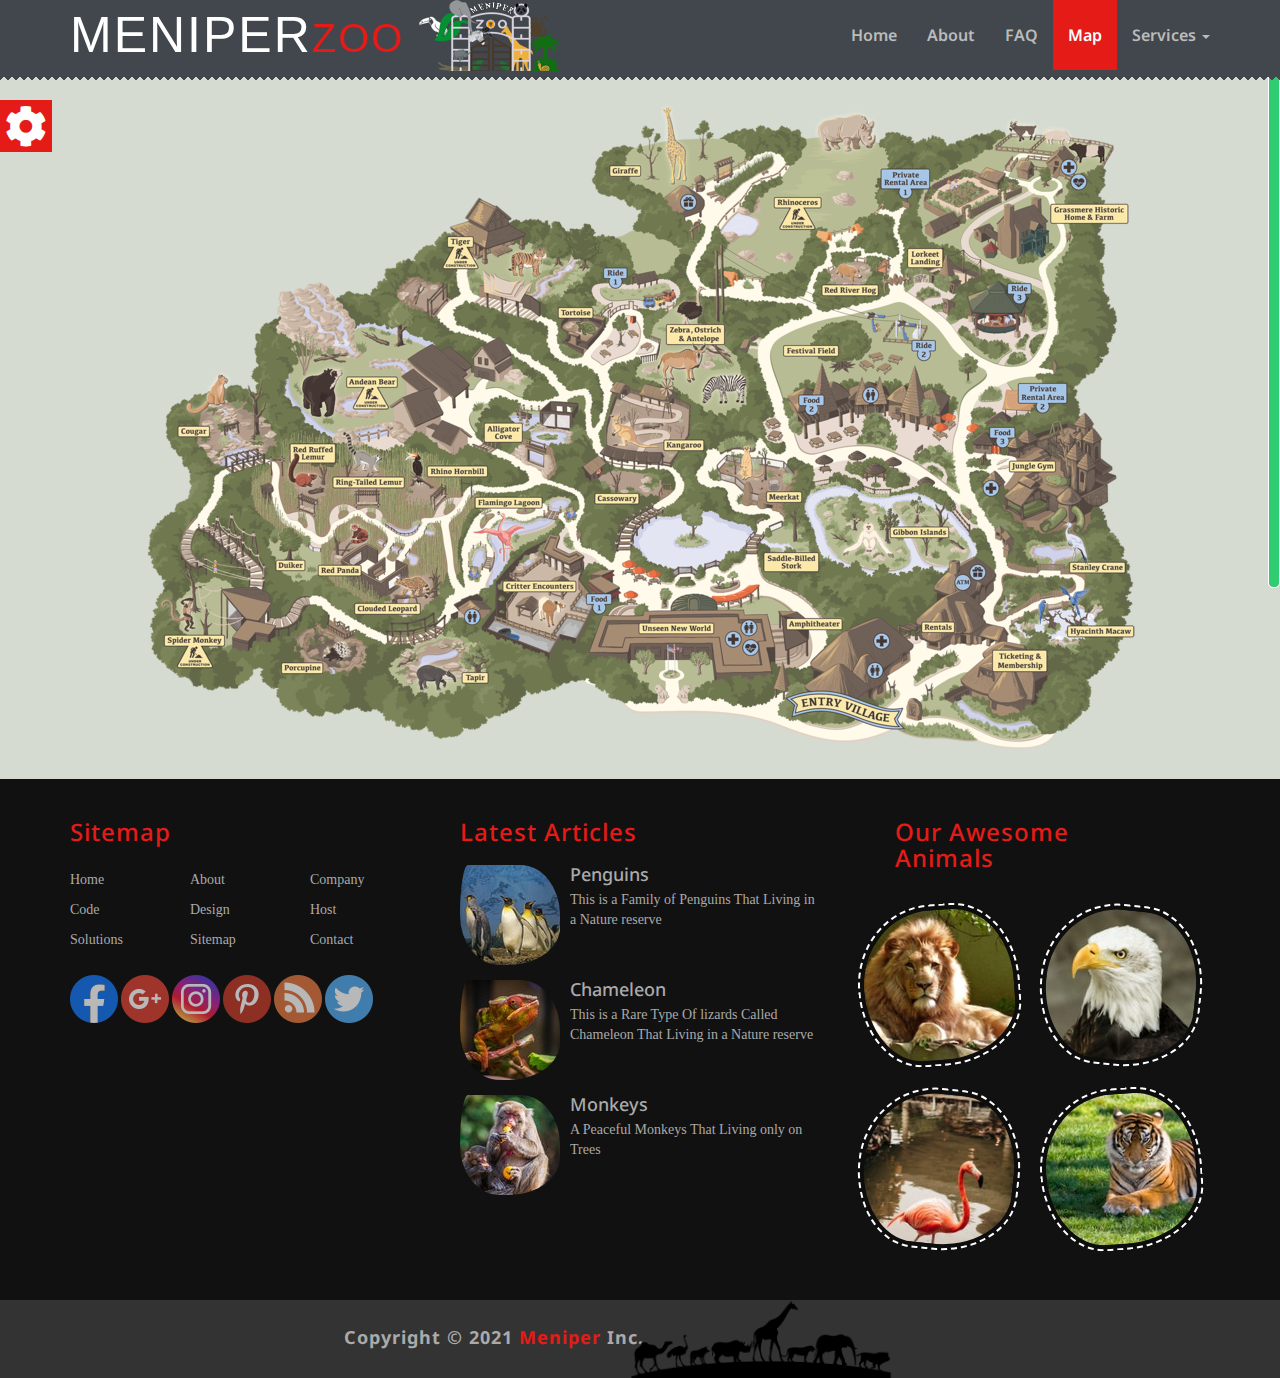
<file: map.html>
<!DOCTYPE html>
<html lang="en">
    <head>
        <meta charset="UTF-8" />
        <!-- IE Compatibility Meta -->
        <meta http-equiv="X-UA-Compatible" content="IE=edge">
        <!-- First Mobile Meta -->
        <meta name="viewport" content="width=device-width, initial-scale=1">
        <title>Bootstrap 3 Design [1] About</title>
        <link rel='stylesheet' href='css/bootstrap.css' />
        <link rel='stylesheet' href='https://use.fontawesome.com/releases/v5.0.4/css/all.css' />
        <link rel='stylesheet' href='css/style.css' />
        <link rel='stylesheet' href='css/pages.css' />
        <link rel='stylesheet' href='css/media.css' />
        <link rel='stylesheet' href='css/default_theme.css' />
        <link rel='stylesheet' href='css/hover.css' />
        <link rel='stylesheet' href='css/animate.css' />
        <link rel='stylesheet' href='http://fonts.cdnfonts.com/css/cf-jungle' />
        <link rel='stylesheet' href='http://fonts.googleapis.com/css?family=Droid+Sans:400,700' />
        <link rel='stylesheet' href='http://fonts.googleapis.com/css?family=Raleway:900' />        <!-- [if It IE9] -->
        <script src="js/html5shiv.min.js"></script>
        <script src="js/respond.min.js"></script>
        <![endif]-->
    </head>
    <body>
        
        <!-- Start Section Tool Box -->
        
        <section class="option-box">
            <div class="color-option">
                <h4>Color Option</h4>
                <ul class="list-unstyled">
                    <li data-value="css/default_theme.css"></li>
                    <li data-value="css/pink_theme.css"></li>
                    <li data-value="css/limegreen_theme.css"></li>
                    <li data-value="css/yellow_theme.css"></li>
                    <li data-value="css/blue_theme.css"></li>
                </ul>
            </div>
            <i class="fas fa-cog fa-3x gear-check"></i>
        </section>
        
        <!-- End Section Tool Box -->
        
        
        <!-- Start our Navbar -->
        
        <nav class="navbar navbar-inverse navbar-fixed-top" role="navigation">         
          <div class="container">
            <div class="navbar-header">               
              <button type="button" class="navbar-toggle" data-toggle="collapse" data-target="#ournavbar">
                <span class="sr-only">Toggle navigation</span>
                <span class="icon-bar"></span>
                <span class="icon-bar"></span>
                <span class="icon-bar"></span>
              </button>
                <div class="nav-header">
                  <a class="navbar-brand hvr-bounce-in" href="#">MENIPER<span>ZOO</span>
                  </a>
                    <img class="header-logo img-responsive hidden-sm" src="images/site-logo-11.png">
                </div>
            </div>
            <div class="collapse navbar-collapse" id="ournavbar">                
              <ul class="nav navbar-nav navbar-right">                
                <li><a href="index.html">Home</a></li>                
                <li><a href="about.html">About</a></li>
                <li><a href="faq.html">FAQ</a></li>             
                <li class="active"><a href="map.html">Map</a></li>
                <li class="dropdown">
                  <a href="#" class="dropdown-toggle" data-toggle="dropdown">Services <span class="caret"></span></a>
                  <ul class="dropdown-menu" role="menu">
                    <li><a href="#">Location</a></li>
                    <li><a href="#">Free WIFI</a></li>
                    <li><a href="#">Safeguarding</a></li>
                    <li class="divider"></li>
                    <li><a href="#">Contact us</a></li>
                  </ul>               
                </li>                    
              </ul>                                  
            </div>           
          </div><!-- End Of The Container -->       
        </nav>
        
        <!-- End Of Our Navbar -->
        
        <!-- Start Zoo Map -->
        
        <div class="map text-center">
            <div class="container">
                <img src="images/zoo-map.png">
            </div>
        </div>
        
        <!-- End Zoo Map -->
        
        <!-- Start Section Ultimate Footer -->
        
        <section class="footer">
            <div class="container">
                <div class="row">
                    <div class="col-lg-4 col-md-6">
                        <h3>Sitemap</h3>
                        <ul class="list-unstyled three-columns">
                            <li>Home</li>
                            <li>About</li>
                            <li>Company</li>
                            <li>Code</li>
                            <li>Design</li>
                            <li>Host</li>
                            <li>Solutions</li>
                            <li>Sitemap</li>
                            <li>Contact</li>
                        </ul>
                        <ul class="list-unstyled social-list">
                            
                            <li><img src="images/social-bookmarks/facebook-3.png" alt="Facebook"></li>
                            <li><img src="images/social-bookmarks/gplus-02.png" alt="Gplus"></li>
                            <li><img src="images/social-bookmarks/instagram.png" alt="Instagram"></li>
                            <li><img src="images/social-bookmarks/pinterest.png" alt="Pinterest"></li>
                            <li><img src="images/social-bookmarks/rss.png" alt="Rss"></li>
                            <li><img src="images/social-bookmarks/twitter.png" alt="Twitter"></li>
                        </ul>
                    </div>
                    <div class="col-lg-4 col-md-6">
                        <h3>Latest Articles</h3>
                        <div class="media">
                            <a class="pull-left" href="#">
                                <img class="media-object" src="images/articals/penguins-01.jpg" alt="Penguins" />
                            </a>
                            <div class="media-body">
                                <h4 class="media-heading">
                                    Penguins
                                </h4>
                                This is a Family of Penguins That Living in a Nature reserve
                            </div>
                        </div>
                        
                        <div class="media">
                            <a class="pull-left" href="#">
                                <img class="media-object" src="images/articals/lizard-02.jpg" alt="Yellow and Green Coated Lizard" />
                            </a>
                            <div class="media-body">
                                <h4 class="media-heading">
                                    Chameleon
                                </h4>
                                This is a Rare Type Of lizards Called Chameleon That Living in a Nature reserve
                            </div>
                        </div>
                        
                        <div class="media">
                            <a class="pull-left" href="#">
                                <img class="media-object" src="images/articals/monkeys-01.jpg" alt="Monkeys" />
                            </a>
                            <div class="media-body">
                                <h4 class="media-heading">
                                    Monkeys
                                </h4>
                                A Peaceful Monkeys That Living only on Trees
                            </div>                            
                        </div>
                        
                    </div>
                    <div class="col-lg-4">
                        <div class="our-awesome-animals">
                        <h3 class="o-a-a">Our Awesome Animals</h3>
                        <img class="img-thumbnail animal-1" src="images/our-awesome-animals/lion-02.jpg" alt="Lion" />
                        <img class="img-thumbnail animal-2" src="images/our-awesome-animals/the-bald-eagle-01.jpg" alt="Flamingo" />
                        <img class="img-thumbnail animal-3" src="images/our-awesome-animals/pink-flamingo.jpg" alt="touca" />
                        <img class="img-thumbnail animal-4" src="images/our-awesome-animals/tiger.jpg" alt="Elephant" />                            
                        </div>
                    </div>                    
                </div>
            </div>
            <div class="copyright text-center">
                <div class="container">
                    <div class="row">
                        <div class="copyright-text col-md-9">
                            Copyright &copy; 2021 <span>Meniper </span>Inc.
                        </div>
                        <div class="col-md-3">
                            <div class="copyright-logo hidden-md hidden-sm">
                                <img class="img-responsive" src="images/footer-logo-02.png" alt="ZOOLOGO">                                
                            </div>                            
                        </div>
                    </div>
                </div>
            </div>
        </section>
        
        <!-- End Section Ultimate Footer -->
        
        
        <!-- Start Scroll To Top -->
        
        <div id="scroll-top">
            <i class="fas fa-chevron-up fa-3x"></i>
        </div>
        
        <!-- End Scroll To Top -->
 
        <script src="js/jquery-1.11.1.min.js"></script>
        <script src="js/bootstrap.min.js"></script>
        <script src="js/plugins.js"></script>
        <script src="js/wow.min.js"></script>
        <script>new WOW().init();</script>
        <script src="js/jquery.nicescroll.min.js"></script>
    </body>
</html>
</file>
<file: css/media.css>
/* From Mobile To Tablets */

@media (max-width:767px)
{
    .navbar-inverse .navbar-nav > li > a
    {
        padding-top:10px;
        padding-bottom:10px;
    }
    
    .subscribe .form-control
    {
        margin:20px auto;
        width:400px;
    }
    
    .navbar-fixed-top .navbar-collapse,
    .navbar-fixed-bottom .navbar-collapse
    {
        max-height:none
    }
    
    .our-awesome-animals
    {
        text-align:center;
    }
    
    .about-zookeeper h2 {font-size: 31px}
    
    .footer .bottom-img{
        margin-right: 10px;
    }

    .about-zookeeper .btn-primary{
        margin-bottom: 35px        
    }
    
    .footer .copyright img{
        margin:0 0
    }

}
    
}

/* Small Screen */

@media (min-width:768px) and ( max-width:991px )
{
    .footer .copyright img{
        margin: 0 104px 0;
    }
}

/* Medium Screen */

@media (min-width:992px) and (max-width:1199px)
{
    .footer .our-awesome-animals{
        margin: 0 -2px;        
    }
}

/* Large Screen */

@media (min-width:1200px)
{
    
}
</file>
<file: css/default_theme.css>
/**** Start Default Theme ****/

/* Active Link */

.navbar-inverse .navbar-nav > .active > a,
.navbar-inverse .navbar-nav > .active > a:hover,
.navbar-inverse .navbar-nav > .active > a:focus,
.dropdown-menu > li > a:hover,
.dropdown-menu > li > a:focus,
.carousel-indicators .active,
.option-box .gear-check,
#scroll-top:hover
{
    background-color:#E41B17;
}

.navbar-inverse .navbar-brand span,
.about h1 span,
.testimonials span,
.footer h3,
.footer .copyright span
{
    color:#E41B17;
}

.option-box .color-option,
.testimonials .carousel-indicators li.active
{
    border: 3px solid #E41B17
}

.dropdown-menu
{
    border-top:3px solid #E41B17;
}



/**** End Default Theme ****/
</file>
<file: css/pages.css>
/* Start Navbar */

.nav-header .header-logo img{
    max-width: 100%;
    height: auto;
    float: left;
    margin: 0 -47px;
}


.navbar-inverse .navbar-brand
{
    color:#BBB;
    line-height:40px;
    font-family: 'CF JUNGLE', sans-serif;
    font-size: 50px;
    letter-spacing: 2px;
    color: #FFF
}

.navbar-inverse .navbar-brand span {
    font-size: 40px;
}

.navbar-header .navbar-brand img{height: 237%;}

.navbar-inverse .navbar-nav > li > a,
.dropdown-menu > li > a{
    font-family: 'Droid Sans';
    font-weight: 600;
}

/* End Navbar */

/* Start About Us */

.about-us{
    padding: 35px 0
}

.about-us h1 {
    font-family:'Raleway', sans-serif;
    letter-spacing: -2px;
    font-size: 60px
}

.about-us hr{width: 97%; margin-bottom: 30px}

.about-us p{font-family: cursive; margin-bottom: 30px;font-weight: bold}

.about-us img {width: 100%; margin-bottom: 30px}

.about-features {
    padding:0 0 70px
}

.about-features .part-2,.part-3 {border-left: solid #eee 2px;}

.about-features h3{ 
    color:#389e54;
    font-size: 7rem
} 

.about-features h3{
    font-family: cursive;
}

.about-features p{
    font-family: cursive;
    font-size: 1.9rem;
    line-height: 1.7;
    padding: 0 4rem;
    margin-bottom: 30px
}

.about-zookeeper{
    background-color:#EEE;
    padding-top:40px
}

.about-zookeeper h2{
    font-family: cursive;
    font-weight: bold;
    margin-bottom: 20px
}

.about-zookeeper .lead{
    font-family: cursive;
    line-height:1.8
}

.about-zookeeper .btn-primary{
    background-color: #3e8a40;
    border-color: #7ca365;
    margin-bottom: 30px
}

.about-zookeeper .btn-primary:hover{background-color:#7ca365}

.about-us img{border-radius: 21% 15% 18% 21%/10% 14% 19% 30%;}

/* End About Us */

/* Start FAQs Section */

.faq 
{
    padding : 40px 0
}

.faq h1{
    font-family: 'Raleway', sans-serif;
    letter-spacing: -2px;
    font-size: 50px
}

.faq p{
    font-family: cursive;
    font-weight: bold;
}

.faq h1~hr {
    width: 60%
}

.faq-questions .panel-heading{
    padding: 20px 15px;
    background-color: #389e54;
    color: #FFF
}


.panel-title > a{
    font-family: 'Droid Sans';
    font-size: 18px;
    font-weight: bold;
}

.panel-default > .panel-heading + .panel-collapse > .panel-body {
    font-family: 'Droid Sans';
    font-size: 16px;
    font-weight: bold;
    background-color: #d6dbd2;
    border-top:none
}

.panel-title > a {
    display: block;
    text-decoration:none
}

.faq-questions .panel-heading a:after{
    font-family: 'Glyphicons Halflings';
    content: "\e114";
    float: right;
    color:#444
}

.faq-questions .panel-heading a.collapsed:after{
    content: "\e080";
    color:#444
}

/* End FAQs Section */

/* Start Footer Section */

.footer ul{
    font-family: cursive
}

.footer .media-body{
    font-family: cursive
}

.footer .our-awesome-animals .animal-1{
    transform: rotate(-4deg);
}

.footer .our-awesome-animals .animal-2{
    transform: rotate(6deg);
}

.footer .our-awesome-animals .animal-3{
    transform: rotate(6deg);
}

.footer .our-awesome-animals .animal-4{
    transform: rotate(-4deg);
}

.footer .our-awesome-animals .animal-11{
    transform: rotate(6deg);
}

.footer .our-awesome-animals .animal-22{
    transform: rotate(-4deg);
}

.footer .our-awesome-animals .animal-33{
    transform: rotate(-12deg);
}

.footer .our-awesome-animals .animal-44{
    transform: rotate(6deg);
}

.footer .bottom-img{
    background: url(../images/animals-footer-04.png) no-repeat center center;
    width: 383px;
    height: 118px;
    float: right;
    margin: -116px 101px -227px;
    animation: swing 6s infinite;
}

.copyright .copyright-text{
    padding: 25px;
}


.copyright img{
    max-width: 100%;
    float: left;
    margin: 0 -318px 0px;
    
}

@media (max-width:767px) {
    .footer .copyright img {
        width: 300px;
        max-width: 100%;
        margin-top: -30px !important;
        display: inline-block;
        float: none
    }
}

/* End Footer Section */

/* Start Map Page */


.map{
    padding-bottom: 30px;
    padding-top: 30px;
    background-color: #d6dbd2;
}


/* End Map Page */
</file>
<file: css/style.css>
body
{
    padding-top:70px;
}

h1,.h1,h2,h3,h4,h5, .lead {font-family: 'Droid Sans', sans-serif;}

/***** Start Overriding Bootstrap *****/

/* Main Navbar */

.navbar {min-height:70px;}

.navbar-inverse{
    background-color: #41474c;
    border-color: #41474c
}

nav.navbar.navbar-inverse.navbar-fixed-top:after {
    position : absolute;
    content : '';
    display : block;
    background : linear-gradient(135deg, #41474c 25%, transparent 25%),
    linear-gradient(-135deg,#41474c 25%, transparent 25%);
    background-size: 8px 31px;
    height: 24px;
    width: 100%;
    left: 0;
}

/* Navbar Link */

.navbar-inverse .navbar-nav > li > a
{
    color:#BBB;
    padding-top:25px;
    padding-bottom:25px;
    font-size:16px;
}

/* Brand Name */

.navbar-inverse .navbar-brand
{
    color:#BBB;
    line-height:40px;
    font-family: 'CF JUNGLE', sans-serif;
    font-size: 50px;
    letter-spacing: 2px;
    color: #FFF
}

.navbar-inverse .navbar-brand span {
    font-size: 40px;
}

/* Dropdown Menu */

.navbar-inverse .navbar-nav > li > a,
.dropdown-menu > li > a{
    font-family: 'Droid Sans';
    font-weight: 600;
}

.dropdown-menu {background-color:#333;min-width:200px}

.navbar-right .dropdown-menu {left:0;right:auto;}

.dropdown-menu > li > a
{
    color:#FFF;
    padding:6px 20px;
    -webkit-transition:padding 0.5s ease;
    -mo-transition:padding 0.5s ease;
    -o-transition:padding 0.5s ease;
    transition:padding 0.5s ease;
}

.dropdown-menu > li > a:hover,
.dropdown-menu > li > a:focus {color:#FFF;padding-left:25px;}

.dropdown-menu .divider {background-color:#871818;}

/* Navbar Toggle */

.navbar-toggle {margin-top:18px;}

/* Carousel */

.carousel-caption
{
    bottom:75px;
    background:rgba(3,3,3,0.3);
    right:38%;
    left:38%;
}

/* Stars Slider Text's Color */

.Rhino-new-class {color:#e8b771;}

.Cheetah-new-class {color:#c3be4f;}

.Giraffe-new-class {color:#d6dbd2;font-size:17px;}

.Crocodile-new-class {font-size: 17px;}

/* End Slider Text's Color */

.carousel-indicators {bottom:10px;}

.carousel-indicators li {height:15px;width:15px;border:1px solid #EEE}

.carousel-indicators .active {width:17px;height:17px;}

.carousel-inner > .item > img {width:100%}

/***** End Overriding Bootstrap *****/

/* Start Section Tool Box */

.option-box
{
    position:fixed;
    top:100px;
    left:0;
    z-index:9999
}

.option-box .color-option
{
    float:left;
    background:#333;
    color:#FFF;
    padding:10px;
    width:200px;
    display:none
}

.option-box .color-option ul li
{
    width:20px;
    height:20px;
    display:inline-block;
    margin-right:3px;
    cursor:pointer;
}

.option-box .gear-check {padding:5px;color:#FFF;cursor:pointer}

/* End Section Tool Box */

/* Start Section About */

.about {padding-top:60px;padding-bottom:60px;}

.about .lead {color:#888;margin-top:15px;font-size:25px;}

.about h1 {font-weight:bold;}

/* End Section About */


/* Start Section Features*/

.features {background:#EEE;padding-top:50px;padding-bottom:50px;}

.features .feat {margin-bottom:30px;}

.features .feat p {line-height:2em}

.features .feat span.glyphicon {font-size:25px;margin-bottom:10px;color:#666}

/* End Section Features */


/* Start Testimonials Section */

.testimonials {padding-top:50px;padding-bottom:50px;}

.testimonials .lead {line-height:2em;margin-bottom:10px;}

.testimonials span {font-size:18px;font-weight: bold;}

.testimonials .carousel-inner {min-height:160px}

.testimonials .carousel-indicators {position:static;width:100%;margin-left:auto;padding-top:20px;}

.testimonials .carousel-indicators li
{
    text-indent:0;
    width:80px;
    height:80px;
    opacity:0.4;
    border:3px solid #FFF;
    border-radius:50%;
    overflow:hidden;
    margin:5px;
    -webkit-transition:all 0.5s ease;
    -mo-transition:all 0.5s ease;
    -o-transition:all 0.5s ease;
    transition:all 0.5s ease;
}

.testimonials .carousel-indicators li.active {width:80px;height:80px;opacity:1;background:none;}

.testimonials .carousel-indicators li img {max-width:100%;}

/* Start Testimonials Section */

/* Start Section Price Table */

.price_table {background:#EEE;padding-top:40px;padding-bottom:40px;}

.price_table .price-box
{
    background:#FFF;
    padding:10px;
    border:1px solid #DDD;
    margin-bottom:15px
}

.price_table .price-box h2 {margin: 5px 0 15px}

.price_table .price-box:hover p
{
    -webkit-transform:scale(1.1,1.1) rotate(360deg);
    -moz-transform:scale(1.1,1.1) rotate(360deg);
    -o-transform:scale(1.1,1.1) rotate(360deg);
    transform:scale(1.1,1.1) rotate(360deg);
    border:2px solid #DFDFDF
}

.price_table .price-box p
{
    font-size:35px;
    font-weight:bold;
    color:#666;
    width:100px;
    height:100px;
    background:#F3F3F3;
    border-radius:50%;
    line-height:100px;
    border:2px solid #FFF;
    -webkit-transition-duration:0.5s;
    -moz-transition-duration:0.5s;
    -o-transition-duration:0.5s;
    transition-duration:0.5s;
}

.price_table .price-box ul {line-height:250%;font-size:18px;}

.price_table .price-box a {margin-bottom:5px;}

/* End Section Price Table */

/* Start Section Our Team */

.our_team
{
    background:url('../images/Jungles_03.jpg') no-repeat center center fixed ;
    min-height:600px;
}

.our_team .team
{
    background:rgba(2,2,2,0.8);
    color:#FFF;
    min-height:600px;
    padding-top:40px;
    padding-bottom:40px;
}

.our_team .h1
{
    margin-bottom:60px;
    font-family: 'CF JUNGLE', sans-serif;
    font-size:60px;
    color:#d6dbd2
    /*color:rgb(42, 200, 50)*/
}

.our_team p {color:#d6dbd2}

.our_team .person {margin-bottom:40px;}

/* End Section Our Team */

/* Start Section Subscribe */

.subscribe {padding-top:40px;padding-bottom:70px;background:#EEE;}

.subscribe .h1 {color:#888;letter-spacing:5px;margin-bottom:20px;}

.subscribe p {margin-bottom:30px;}

.subscribe .form-control {border-radius:0;margin-right:-5px;width:300px;}

.subscribe button {border-radius:0;}

/* End Section Subscribe */

/* Start Section Statistics */

.statistics
{
    background:url('../images/statistics-03.jpg') no-repeat center center fixed;
    min-height:300px
}

.statistics .data
{
    background-color:rgba(2,2,2,0.9);
    color:#B6B5B5;
    min-height:300px;
    padding-top:40px;
    padding-bottom:70px;
}

.statistics .stats
{
    margin-bottom:30px;
    -webkit-transition:all 0.5s ease-in-out;
    -moz-transition:all 0.5s ease-in-out;
    -o-transition:all 0.5s ease-in-out;
    transition:all 0.5s ease-in-out;
}

.statistics .stats:hover {color:#FFF}

.statistics p {font-size:60px;font-weight:600;margin-bottom:0;}

.statistics span {font-size:18px}

/* End Section Statistics */

/* Start Section Our Skills */

.our-skills {padding-top:40px;padding-bottom:70px;}

.our-skills h3 {margin-top:0; font-weight:bold;}

.our-skills .progress { height:36px;}

.our-skills .progress-bar
{
    line-height:36px;
    font-size:15px;
    font-weight:bold;
    text-align:left;
    text-indent:10px;
}

/* End Section Our Skills */

/* Start Section Contact Us */

.contact-us
{
    background:url('../images/contact-us.jpg') no-repeat center center fixed ;
    min-height:300px;
}

.contact-us .fields
{
    background:rgba(9,9,9,0.8);
    min-height:300px;
    color:#DDD;
    padding-top:40px;
    padding-bottom:40px;
}

.contact-us p {margin-bottom:40px}

.contact-us textarea {height:108px;}

.contact-us input[type="text"],
.contact-us textarea
{
    background:rgba(82,78,78,0.7);
    color:#FFF;
    border:none
}

/* End Section Contact Us */

/* Start Section Our Clients */

.our-clients {background:#EEE;padding-top:20px;padding-bottom:20px;}

.our-clients img
{
    opacity:0.4;
    filter:alpha(opacity=40);
    margin-top:40px;
    margin-bottom:40px;
    -webkit-transition:all 0.3s ease-in-out;
    -moz-transition:all 0.3s ease-in-out;
    -o-transition:all 0.3s ease-in-out;
    transition:all 0.3s ease-in-out;
}

.our-clients img:hover {opacity:1;}

/* End Section Our Clients */

/* Start Section Our Ultimate Footer */

.footer {background:#111;color:#AAA;padding-top:10px;}

.footer a {color:#AAA;}

.footer a:hover {color:#FFF;}

.footer .media-body{
    font-family: cursive;
}

.footer h3 {letter-spacing:1px;margin:30px 0 20px;}

.footer .three-columns {overflow:hidden;}

.footer ul {
    font-family: cursive;
}

.footer .three-columns li {width:33.3333%;float:left;padding:5px 0;}

.footer .social-list {overflow:hidden;margin:20px 0 10px;}

.footer .social-list li
{
    float:left;
    margin-right:3px;
    opacity:0.7;
    filter:alpha(opactiy=70)
}

.footer .social-list li:hover
{
    opacity:1;
    -webkit-transition:all 0.3s ease-in-out;
    -moz-transition:all 0.3s ease-in-out;
    -o-transition:all 0.3s ease-in-out;
    transition:all 0.3s ease-in-out;
}

.footer .img-thumbnail
{
    background:rgba(0,0,0,0.2);
    border:1px solid #444;
    margin-bottom:5px;
    margin: 2px 8px 20px;
    border-radius: 94% 79% 100% 76%/100% 100% 76% 100%;
    border: 2px dashed #fff;
}

.footer .copyright
{
    background:#333;
    color:#AAA;
    margin-top:30px;
    font-size:18px;
    font-family: 'Droid Sans';
    font-weight: bold;
    letter-spacing: 1px;
}

.footer .copyright .copyright-text{
    padding: 25px;
}


.footer .copyright img{
    max-width: 100%;
    float: left;
    margin: 0 -318px 0px;

}

@media (max-width:767px) {
    .footer .copyright img {
        width: 300px;
        max-width: 100%;
        margin-top: -30px !important;
        display: inline-block;
        float: none
    }
}

.footer .our-awesome-animals .o-a-a {margin:30px 45px}

.footer .media img {border-radius: 16% 79% 100% 79%/100% 100% 76% 100%;}

.footer .our-awesome-animals .animal-1{
    transform: rotate(-4deg);
}

.footer .our-awesome-animals .animal-2{
    transform: rotate(6deg);
}

.footer .our-awesome-animals .animal-3{
    transform: rotate(6deg);
}

.footer .our-awesome-animals .animal-4{
    transform: rotate(-4deg);
}

/* End Section Our Ultimate Footer */


/* Start Section Loading */

.loading-overlay
{
    background:#888;
    color:#FFF;
    position:fixed;
    left:0;
    top:0;
    width:100%;
    height:100%;
    z-index:99999;
}

.spinner {
  animation: Rotate 2.4s both infinite linear;
  align-items: center;
  display: flex;
  flex-wrap: wrap;
  justify-content: center;
  height: 60vh;
  width: 60vh;
  margin:100px auto;
  overflow: hidden;
}
.path {
  animation: DrawLine 1.6s both infinite alternate linear;
  fill: none;
  stroke: #FFF;
  stroke-width: 50;
}
@keyframes Rotate {
  0% {
    transform: rotate(0deg);
  }
  100% {
    transform: rotate(360deg);
  }
}
@keyframes DrawLine {
  0% {
    stroke-dasharray: 0 126;
  }
  100% {
    stroke-dasharray: 126 126;
  }
}

/* End Section Loading */


/* Start Scrollup */

#scroll-top
{
    width:50px;
    height:40px;
    background:#777;
    color:#DDD;
    text-align:center;
    position:fixed;
    z-index:9999;
    right:15px;
    bottom:10px;
    cursor:pointer;
    display:none
}

/* End Scrollup */


/* Start our Grouping System */

.contact-us,
.statistics,
.our_team
{
    -webkit-background-size:cover;
    -moz-background-size:cover;
    -o-background-size:cover;
    background-size:cover;
}

.features .h1,
.testimonials .h1,
.price_table .h1,
.statistics .h1,
.our-skills .h1 {margin-bottom:50px}

/* End our Grouping System */
</file>
